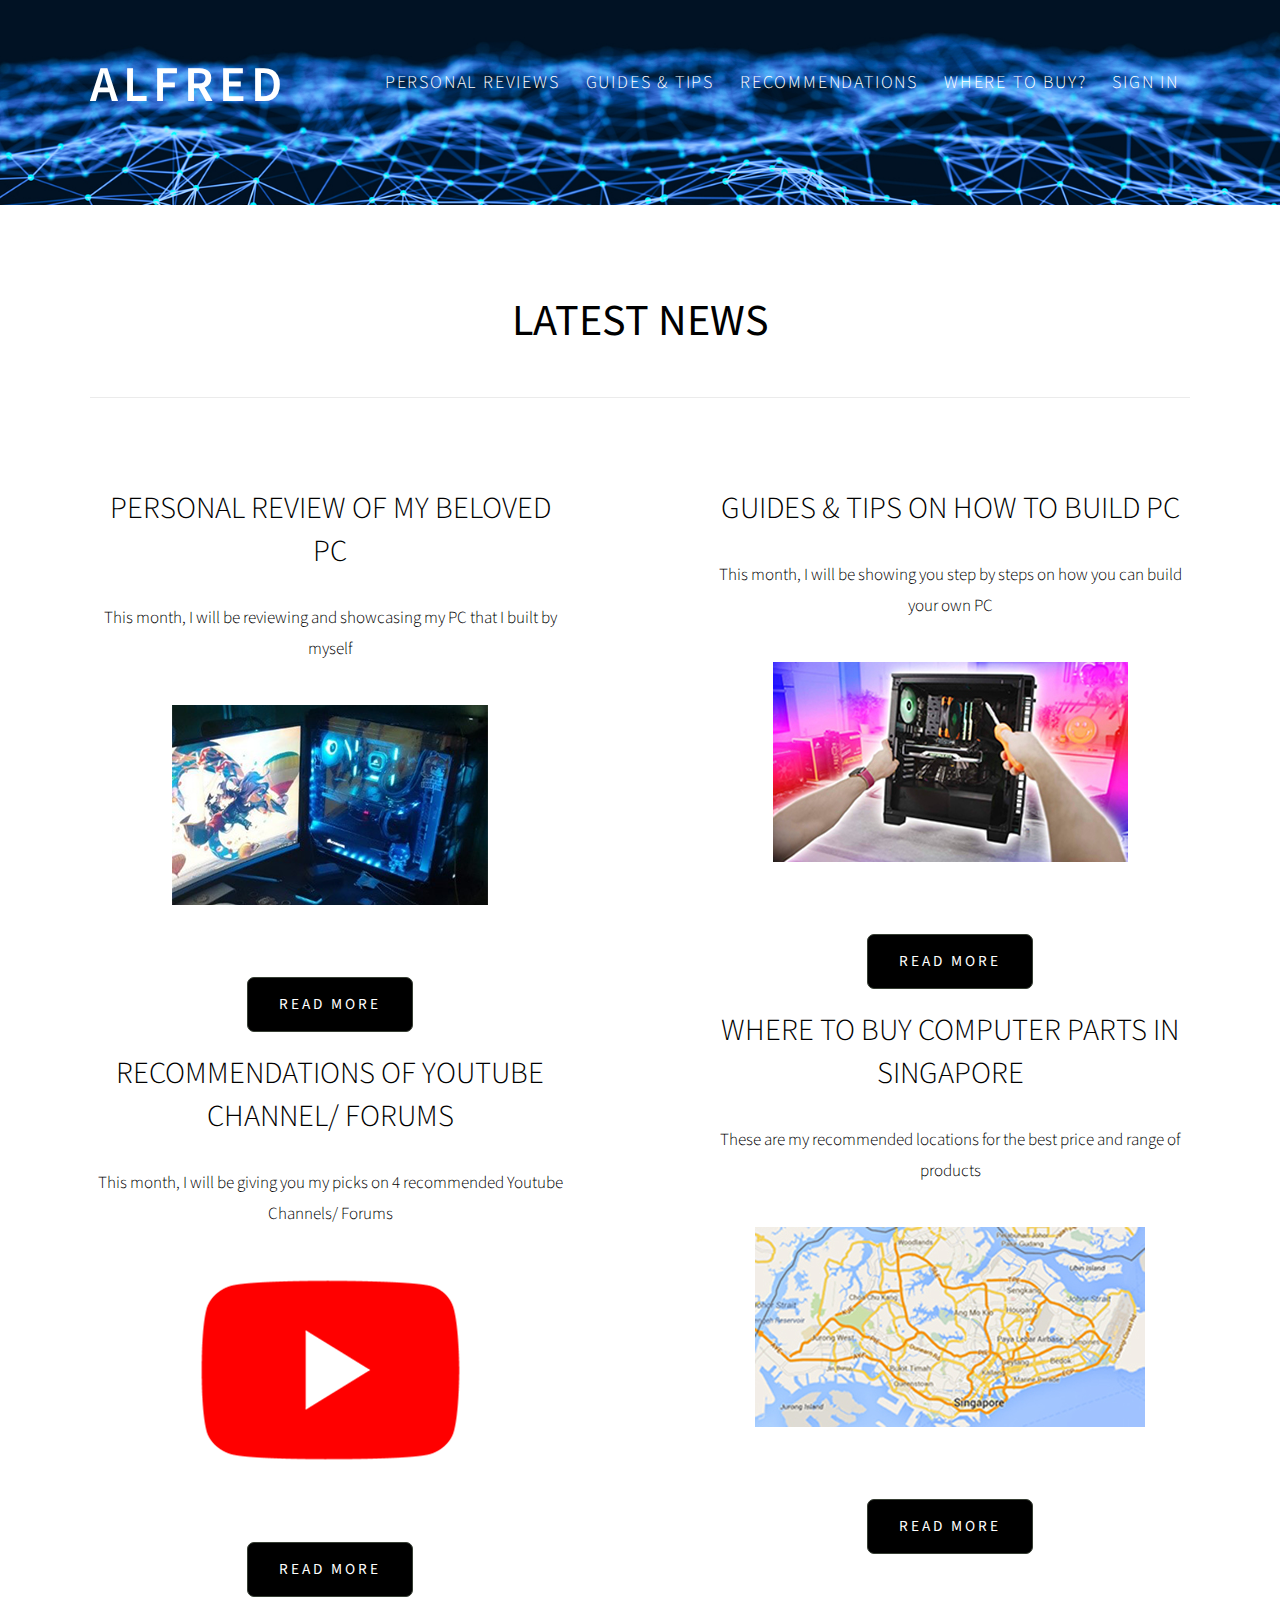
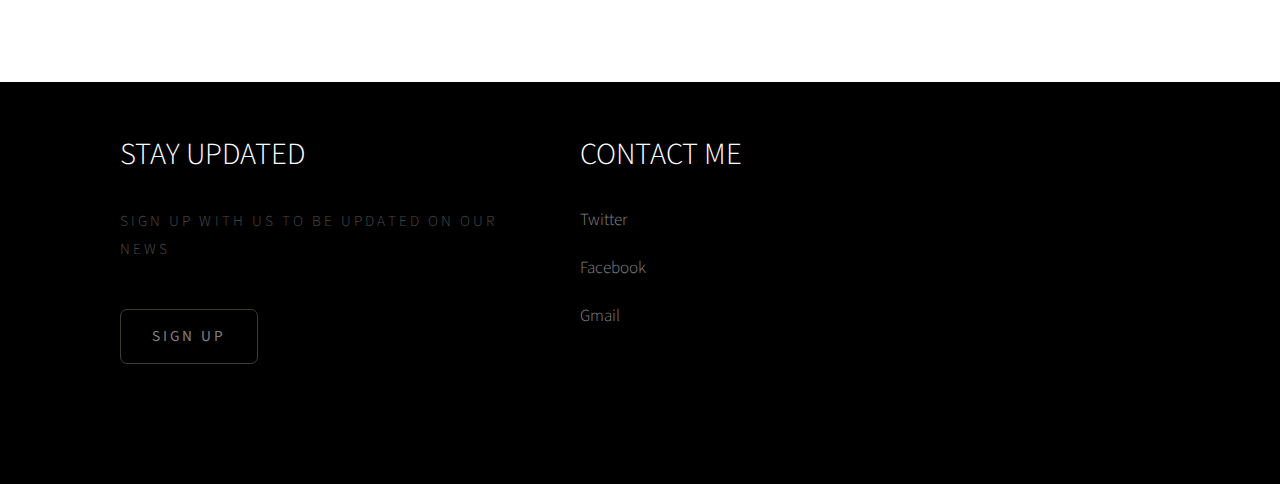
<file: index.html>
<!DOCTYPE html PUBLIC "-//W3C//DTD XHTML 1.0 Strict//EN" "http://www.w3.org/TR/xhtml1/DTD/xhtml1-strict.dtd">
<html xmlns="http://www.w3.org/1999/xhtml">

<head>
	<meta http-equiv="Content-Type" content="text/html; charset=utf-8" />
	<title>Index</title>
	<meta name="description" content="Main Page">
	<meta name="author" content="Pham Anh Bao Duy">
	<meta name="keywords" content="PC, computer, parts, build, built, guides, tips" />
	<meta name="description" content="This is a Website about Computer parts and how to build PC" />
	<link href="http://fonts.googleapis.com/css?family=Source+Sans+Pro:200,300,400,600,700,900" rel="stylesheet" />
	<link href="css/default.css" rel="stylesheet" type="text/css" media="all" />
	<link href="css/fonts.css" rel="stylesheet" type="text/css" media="all" />
</head>

<body>
	<!-- Header -->
	<div id="header-wrapper">
		<div id="header" class="container">
			<div id="logo">
				<h1><a href="index.html">ALFRED</a></h1>
			</div>
			<!-- Navigation menu -->
			<!-- Referenced and adapted from OnlineTutorials youtube for responsive navigation menu-->
			<nav>
				<label for="toggle">&#9776;</label>
				<input type="checkbox" id="toggle" />
				<div id="menu">
					<ul>
						<li><a href="personalreview.html" accesskey="1">Personal Reviews</a></li>
						<li><a href="guides.html" accesskey="2">Guides & Tips</a></li>
						<li><a href="recommendation.html" accesskey="3">Recommendations</a></li>
						<li><a href="where.html" accesskey="4">Where to buy?</a></li>
						<li><a href="login.html" accesskey="5">Sign in</a></li>
					</ul>
				</div>
			</nav>
		</div>
	</div>
	<!-- Body -->
	<div id="page-wrapper">
		<div id="featured" class="container">
			<div class="title">
				<h2><b>Latest News</b></h2>
			</div>
			<!-- Display cards -->
			<div class="tbox1">
				<div class="padding-bottom">
					<h2>Personal Review of My Beloved PC</h2>
					<p>This month, I will be reviewing and showcasing my PC that I built by myself</p><br>
					<img src="images/img01.png" alt="" /><br>
					<a href="personalreview.html" class="button">Read more</a>
				</div>
				<div>
					<h2>Recommendations of Youtube Channel/ Forums</h2>
					<p>This month, I will be giving you my picks on 4 recommended Youtube Channels/ Forums</p><br>
					<img src="images/img02.png" alt="" /><br>
					<a href="recommendation.html" class="button">Read more</a>
				</div>
			</div>
			<div class="tbox2">
				<div class="padding-bottom">
					<h2>Guides & Tips on How to build PC</h2>
					<p>This month, I will be showing you step by steps on how you can build your own PC</p><br>
					<img src="images/img03.jpg" alt="" /><br>
					<a href="guides.html" class="button">Read more</a>
				</div>
				<div>
					<h2>Where to buy Computer Parts in Singapore</h2>
					<p>These are my recommended locations for the best price and range of products</p><br>
					<img src="images/img04.jpg" alt="" /><br>
					<a href="where.html" class="button">Read more</a>
				</div>
			</div>
		</div>
	</div>
</body>
<!-- Footer -->
<div class='footer'>
	<div class="boxA">
		<h3>Stay updated</h3>
		<p>Sign up with us to be updated on our news</p>
		<a href="login.html" class='button'>Sign up</a>
	</div>
	<div class='boxC'>
		<h3>Contact Me</h3>
		<ul>
			<li><a href="https://twitter.com/">Twitter</a></li><br>
			<li><a href="https://www.facebook.com/">Facebook</a></li><br>
			<li><a href="mailto: so4.lop7@gmail.com">Gmail</a></li><br>
		</ul>
	</div>
</div>

</html>
</file>
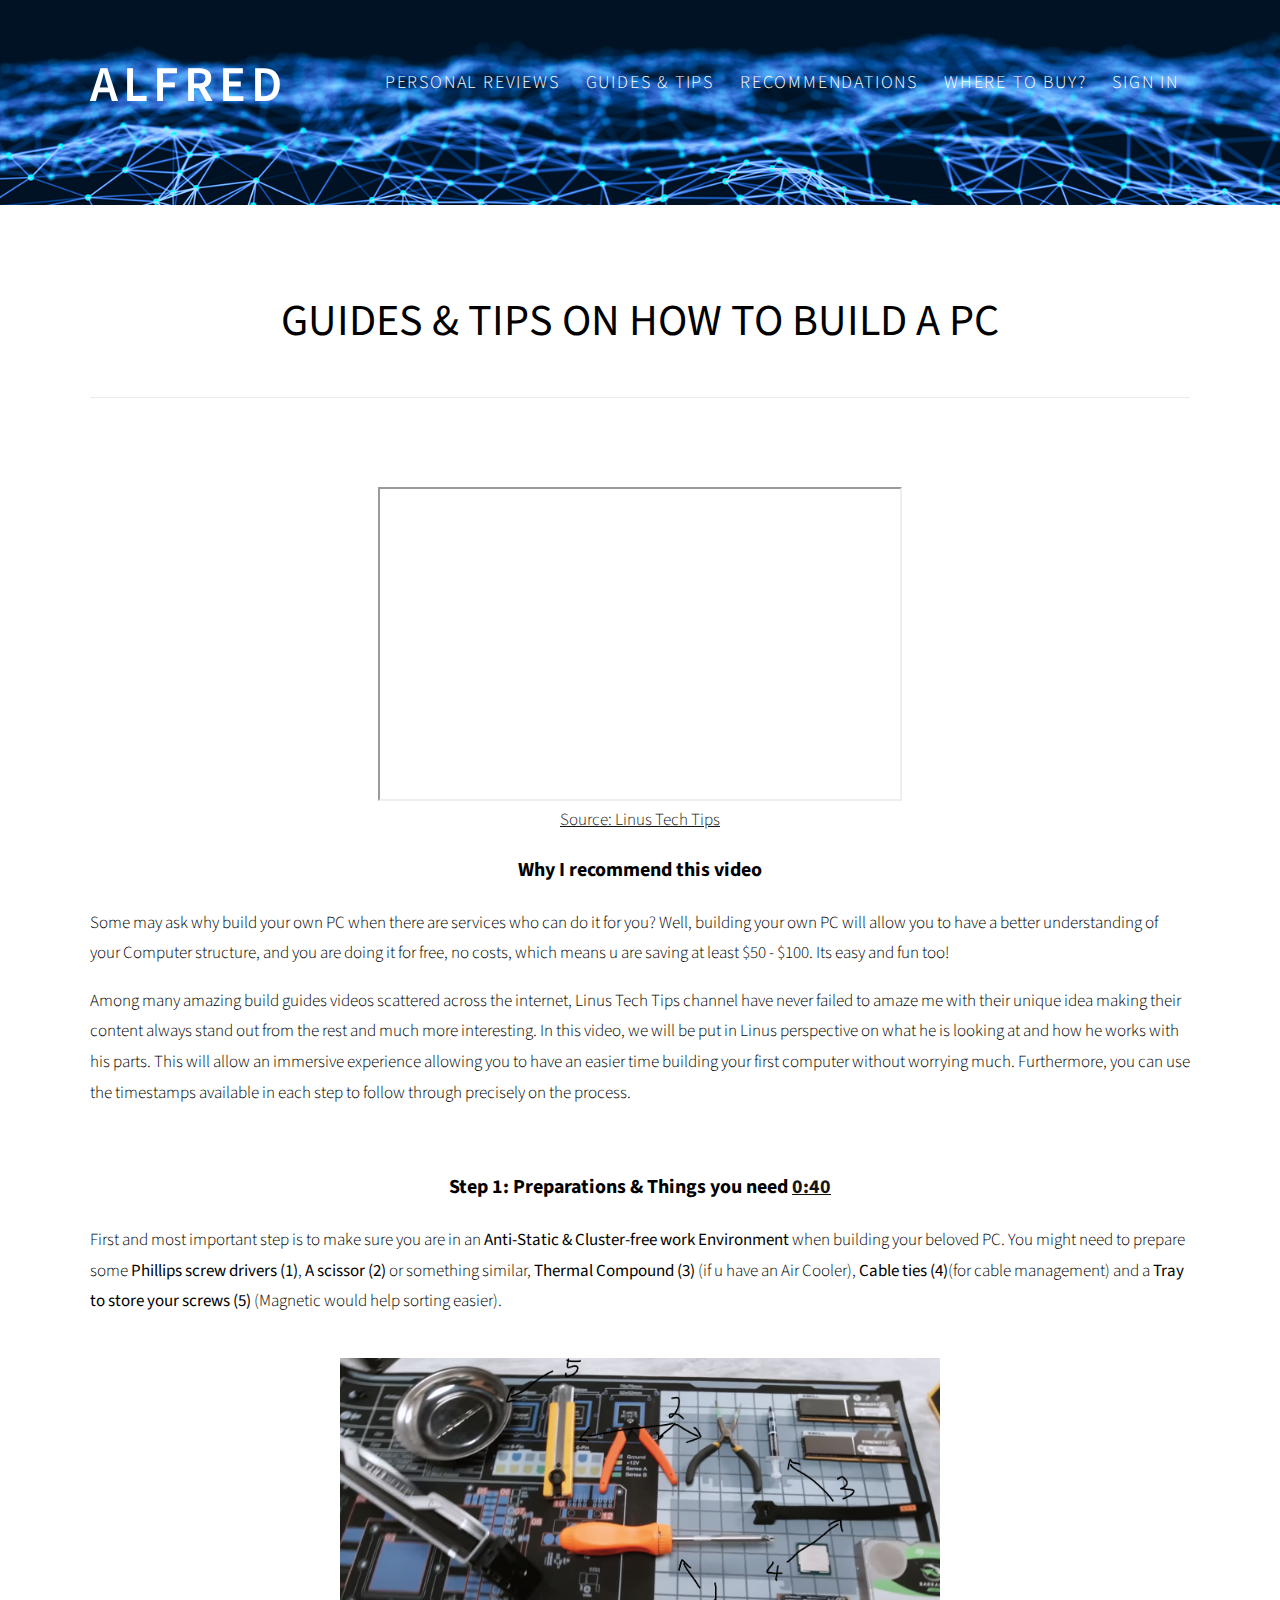
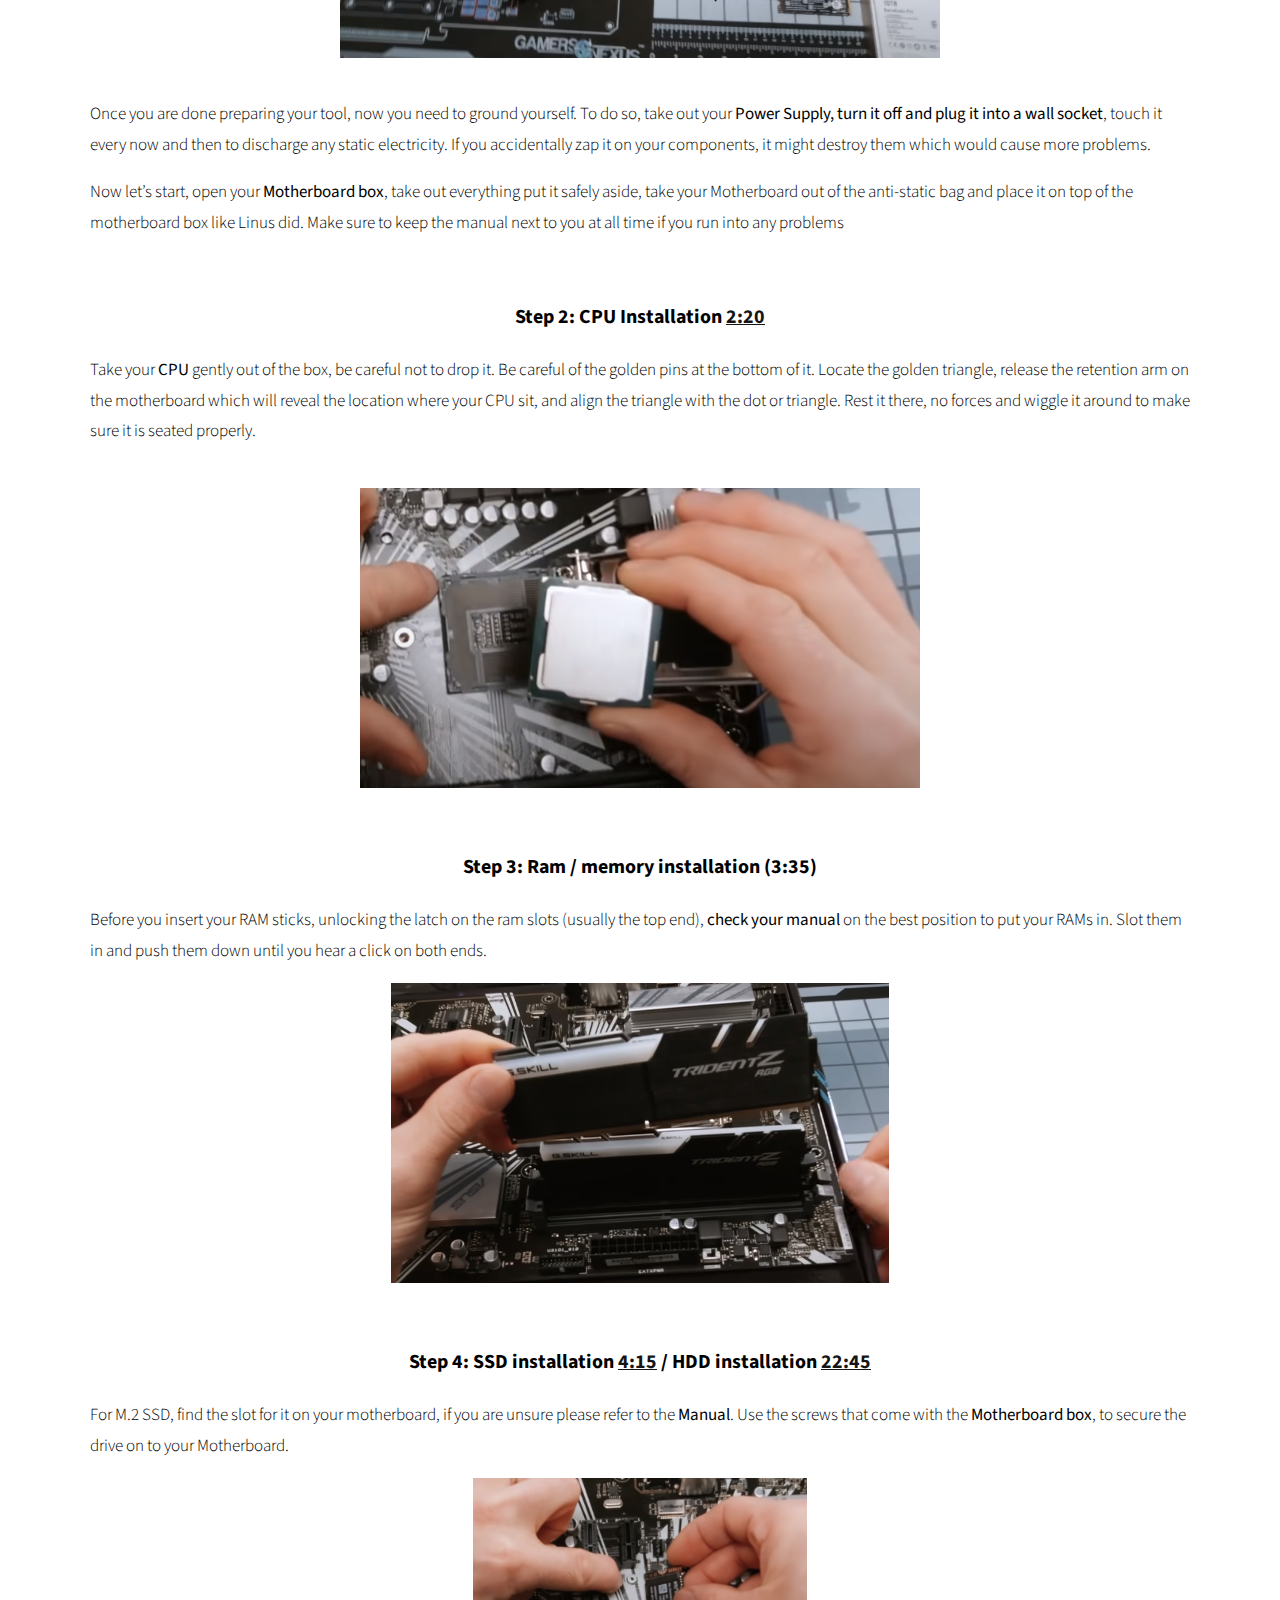
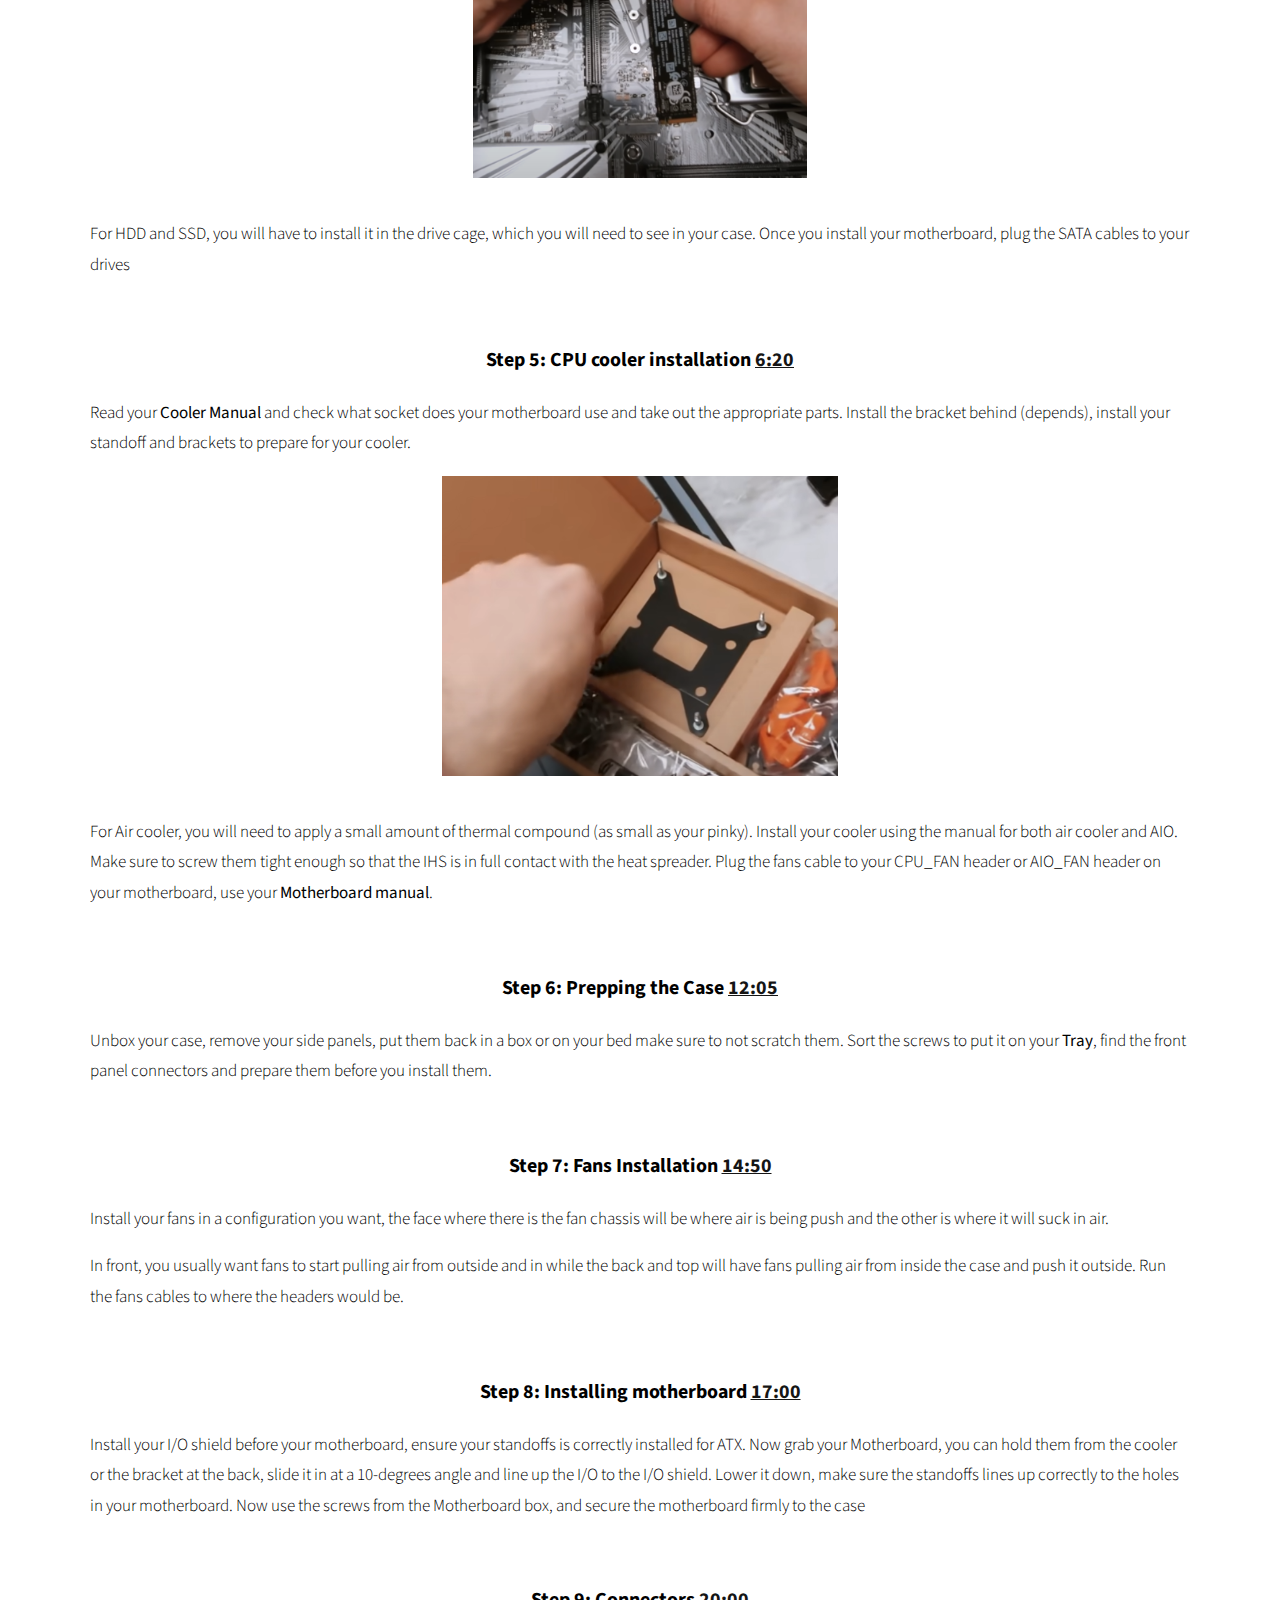
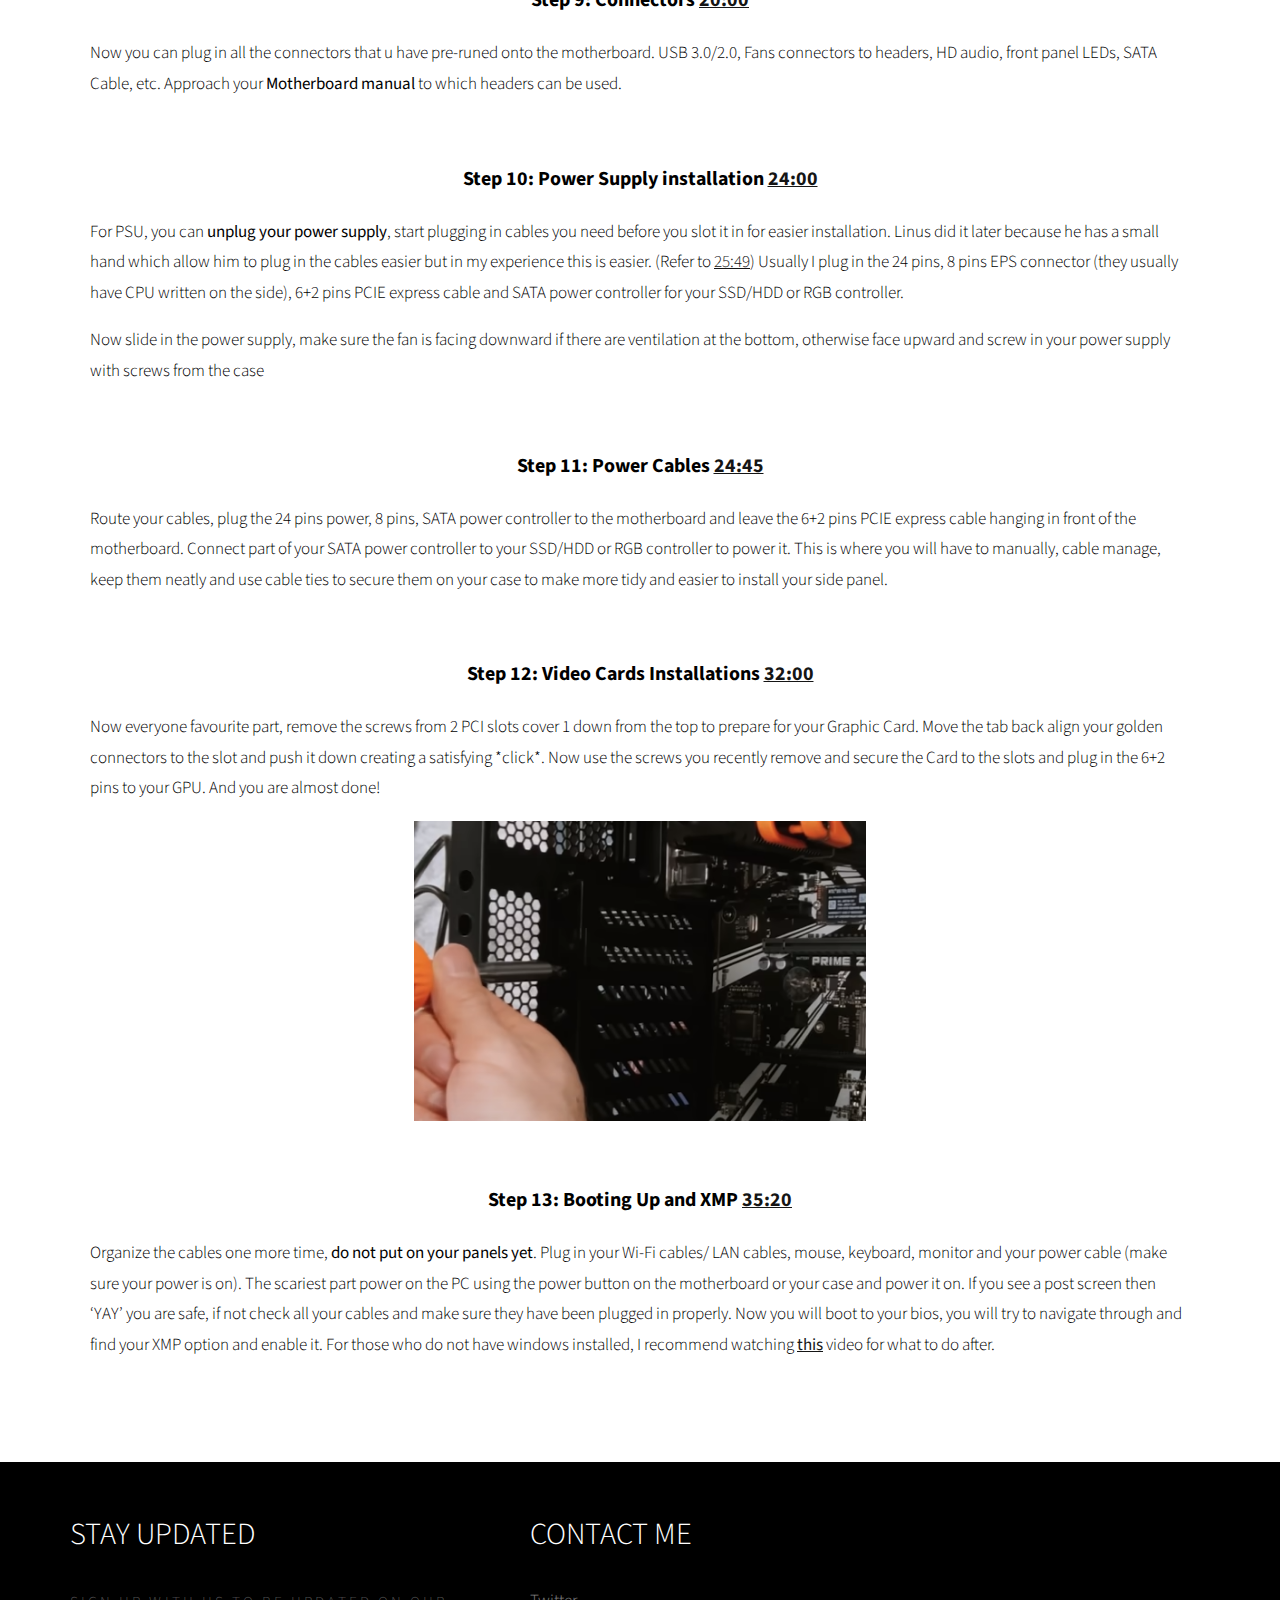
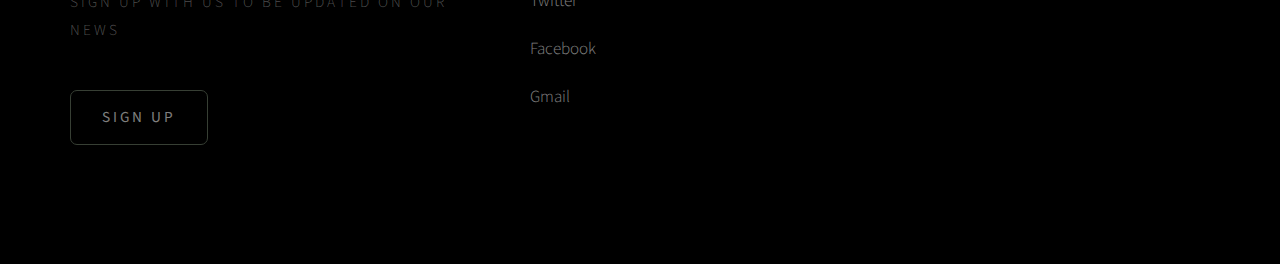
<file: guides.html>
<!DOCTYPE html PUBLIC "-//W3C//DTD XHTML 1.0 Strict//EN" "http://www.w3.org/TR/xhtml1/DTD/xhtml1-strict.dtd">
<html xmlns="http://www.w3.org/1999/xhtml">

<head>
	<meta http-equiv="Content-Type" content="text/html; charset=utf-8" />
	<title>Gaming</title>
	<meta name="description" content="Main Page">
	<meta name="author" content="Pham Anh Bao Duy">
	<meta name="keywords" content="PC, computer, parts, build, built, guides, tips" />
	<meta name="description" content="This is a Website about Computer parts and how to build PC" />
	<link href="http://fonts.googleapis.com/css?family=Source+Sans+Pro:200,300,400,600,700,900" rel="stylesheet" />
	<link href="css/secondary.css" rel="stylesheet" type="text/css" media="all" />
	<link href="css/fonts.css" rel="stylesheet" type="text/css" media="all" />
</head>

<body>
	<!-- Header -->
	<div id="header-wrapper">
		<div id="header" class="container">
			<div id="logo">
				<h1><a href="index.html">ALFRED</a></h1>
			</div>
			<!-- Navigation menu -->
			<!-- Referenced and adapted from OnlineTutorials youtube for responsive navigation menu-->
			<nav>
				<label for="toggle">&#9776;</label>
				<input type="checkbox" id="toggle" />
				<div id="menu">
					<ul>
						<li><a href="personalreview.html" accesskey="1">Personal Reviews</a></li>
						<li><a href="guides.html" accesskey="2">Guides & Tips</a></li>
						<li><a href="recommendation.html" accesskey="3">Recommendations</a></li>
						<li><a href="where.html" accesskey="4">Where to buy?</a></li>
						<li><a href="login.html" accesskey="5">Sign In</a></li>
					</ul>
				</div>
			</nav>
		</div>
	</div>
	<div>
		<!-- Body -->
		<div id="page-wrapper">
			<div id="featured" class="container">
				<div class="title">
					<h2><b>Guides & Tips on How to Build a PC</b></h2>
				</div>
				<!-- Embeded Video from Linus Tech Tips for user to watch directly -->
				<iframe width="520" height="310" src="https://www.youtube.com/embed/v7MYOpFONCU">
				</iframe><br>
				<a href="https://www.youtube.com/channel/UCXuqSBlHAE6Xw-yeJA0Tunw">
					Source: Linus Tech Tips</a>

				<br>
				<br>
				<h3>Why I recommend this video</h3>
				<br>

				<p> Some may ask why build your own PC when there are services who can do it for you? Well, building
					your own PC will allow you to have a better understanding of your Computer structure,
					and you are doing it for free, no costs, which means u are saving at least $50 - $100. Its easy and
					fun too!
				</p>
				<p>
					Among many amazing build guides videos scattered across the internet, Linus Tech Tips channel have
					never failed to amaze me with their unique idea making their content always stand out
					from the rest and much more interesting. In this video, we will be put in Linus perspective on what
					he is looking at and how he works with his parts. This will allow an immersive experience
					allowing you to have an easier time building your first computer without worrying much. Furthermore,
					you can use the timestamps available in each step to follow through precisely on the process.
				</p>

				<br>
				<br>
				<h3>Step 1: Preparations & Things you need <a href="https://youtu.be/v7MYOpFONCU?t=40">0:40</a></h3>
				<br>

				<p>
					First and most important step is to make sure you are in an <b>Anti-Static & Cluster-free work
						Environment</b> when building your beloved PC. You might need to prepare some <b>Phillips screw
						drivers (1)</b>,
					<b>A scissor (2)</b> or something similar, <b>Thermal Compound (3)</b> (if u have an Air Cooler),
					<b>Cable ties (4)</b>(for cable management) and a <b>Tray to store your screws (5)</b> (Magnetic
					would help sorting easier).
				</p>
				<br>
				<img src="images/g/1.png" width="600" height="300">
				<p>
					Once you are done preparing your tool, now you need to ground yourself. To do so, take out your
					<b>Power Supply, turn it off and plug it into a wall socket</b>, touch it every now and then to
					discharge
					any static electricity. If you accidentally zap it on your components, it might destroy them which
					would cause more problems.
				</p>
				<p>
					Now let’s start, open your <b>Motherboard box</b>, take out everything put it safely aside, take
					your Motherboard out of the anti-static bag and place it on top of the motherboard box like Linus
					did.
					Make sure to keep the manual next to you at all time if you run into any problems
				</p>

				<br>
				<br>
				<h3>Step 2: CPU Installation <a href="https://youtu.be/v7MYOpFONCU?t=140">2:20</a></h3>
				<br>

				<p>
					Take your <b>CPU</b> gently out of the box, be careful not to drop it. Be careful of the golden pins
					at the bottom of it. Locate the golden triangle, release the retention arm on the motherboard which
					will reveal
					the location where your CPU sit, and align the triangle with the dot or triangle. Rest it there, no
					forces and wiggle it around to make sure it is seated properly.
				</p>
				<br>
				<img src="images/g/2.png" height="300">

				<br>
				<br>
				<h3>Step 3: Ram / memory installation (3:35)</h3>
				<br>

				<p>
					Before you insert your RAM sticks, unlocking the latch on the ram slots (usually the top end),
					<b>check your manual</b> on the best position to put your RAMs in. Slot them in and push them down
					until you hear a click
					on both ends.
				</p>

				<img src="images/g/3.png" height="300">

				<br>
				<br>
				<h3>Step 4: SSD installation <a href="https://youtu.be/v7MYOpFONCU?t=254">4:15</a> / HDD installation <a
						href="https://youtu.be/v7MYOpFONCU?t=1365">22:45</a></h3>
				<br>

				<p>
					For M.2 SSD, find the slot for it on your motherboard, if you are unsure please refer to the
					<b>Manual</b>. Use the screws that come with the <b>Motherboard box</b>, to secure the drive on to
					your Motherboard.
				</p>
				<img src="images/g/4.png" height="300">
				<p>
					For HDD and SSD, you will have to install it in the drive cage, which you will need to see in your
					case. Once you install your motherboard, plug the SATA cables to your drives
				</p>

				<br>
				<br>
				<h3>Step 5: CPU cooler installation <a href="https://youtu.be/v7MYOpFONCU?t=380">6:20</a></h3>
				<br>

				<p>
					Read your <b>Cooler Manual</b> and check what socket does your motherboard use and take out the
					appropriate parts. Install the bracket behind (depends), install your standoff and brackets to
					prepare for your cooler.
				</p>
				<img src="images/g/5.png" height="300">
				<p>
					For Air cooler, you will need to apply a small amount of thermal compound (as small as your pinky).
					Install your cooler using the manual for both air cooler and AIO. Make sure to screw them tight
					enough so
					that the IHS is in full contact with the heat spreader. Plug the fans cable to your CPU_FAN header
					or AIO_FAN header on your motherboard, use your <b>Motherboard manual</b>.
				</p>

				<br>
				<br>
				<h3>Step 6: Prepping the Case <a href="https://youtu.be/v7MYOpFONCU?t=725">12:05</a></h3>
				<br>

				<p>
					Unbox your case, remove your side panels, put them back in a box or on your bed make sure to not
					scratch them. Sort the screws to put it on your <b>Tray</b>, find the front panel connectors and
					prepare them before you
					install them.
				</p>

				<br>
				<br>
				<h3>Step 7: Fans Installation <a href="https://youtu.be/v7MYOpFONCU?t=890">14:50</a></h3>
				<br>

				<p>
					Install your fans in a configuration you want, the face where there is the fan chassis will be where
					air is being push and the other is where it will suck in air.
				</p>
				<p>
					In front, you usually want fans to start pulling air from outside and in while the back and top will
					have fans pulling air from inside the case and push it outside. Run the fans cables to where the
					headers
					would be.
				</p>

				<br>
				<br>
				<h3>Step 8: Installing motherboard <a href="https://youtu.be/v7MYOpFONCU?t=1020">17:00</a></h3>
				<br>

				<p>
					Install your I/O shield before your motherboard, ensure your standoffs is correctly installed for
					ATX. Now grab your Motherboard, you can hold them from the cooler or the bracket at the back, slide
					it in at
					a 10-degrees angle and line up the I/O to the I/O shield. Lower it down, make sure the standoffs
					lines up correctly to the holes in your motherboard. Now use the screws from the Motherboard box,
					and secure the
					motherboard firmly to the case
				</p>

				<br>
				<br>
				<h3>Step 9: Connectors <a href="https://youtu.be/v7MYOpFONCU?t=1200">20:00</a></h3>
				<br>

				<p>
					Now you can plug in all the connectors that u have pre-runed onto the motherboard. USB 3.0/2.0, Fans
					connectors to headers, HD audio, front panel LEDs, SATA Cable, etc. Approach your <b>Motherboard
						manual</b> to which headers can be used.
				</p>

				<br>
				<br>
				<h3>Step 10: Power Supply installation <a href="https://youtu.be/v7MYOpFONCU?t=1440">24:00</a></h3>
				<br>

				<p>
					For PSU, you can <b>unplug your power supply</b>, start plugging in cables you need before you slot
					it in for easier installation. Linus did it later because he has a small hand which allow him to
					plug in the cables
					easier but in my experience this is easier. (Refer to <a
						href="https://youtu.be/v7MYOpFONCU?t=1549">25:49</a>) Usually I plug in the 24 pins, 8 pins EPS
					connector (they usually have CPU written on the side), 6+2 pins PCIE express cable and SATA power
					controller
					for your SSD/HDD or RGB controller.
				</p>
				<p>
					Now slide in the power supply, make sure the fan is facing downward if there are ventilation at the
					bottom, otherwise face upward and screw in your power supply with screws from the case
				</p>

				<br>
				<br>
				<h3>Step 11: Power Cables <a href="https://youtu.be/v7MYOpFONCU?t=1485">24:45</a></h3>
				<br>

				<p>
					Route your cables, plug the 24 pins power, 8 pins, SATA power controller to the motherboard and
					leave the 6+2 pins PCIE express cable hanging in front of the motherboard. Connect part of your SATA
					power controller
					to your SSD/HDD or RGB controller to power it. This is where you will have to manually, cable
					manage, keep them neatly and use cable ties to secure them on your case to make more tidy and easier
					to install your
					side panel.
				</p>

				<br>
				<br>
				<h3>Step 12: Video Cards Installations <a href="https://youtu.be/v7MYOpFONCU?t=1920">32:00</a></h3>
				<br>

				<p>
					Now everyone favourite part, remove the screws from 2 PCI slots cover 1 down from the top to prepare
					for your Graphic Card. Move the tab back align your golden connectors to the slot and push it down
					creating a
					satisfying *click*. Now use the screws you recently remove and secure the Card to the slots and plug
					in the 6+2 pins to your GPU. And you are almost done!
				</p>
				<img src="images/g/6.png" height="300">

				<br>
				<br>
				<h3>Step 13: Booting Up and XMP <a href="https://youtu.be/v7MYOpFONCU?t=2120">35:20</a></h3>
				<br>

				<p>
					Organize the cables one more time, <b>do not put on your panels yet</b>. Plug in your Wi-Fi cables/
					LAN cables, mouse, keyboard, monitor and your power cable (make sure your power is on). The scariest
					part power on the
					PC using the power button on the motherboard or your case and power it on. If you see a post screen
					then ‘YAY’ you are safe, if not check all your cables and make sure they have been plugged in
					properly. Now you
					will boot to your bios, you will try to navigate through and find your XMP option and enable it. For
					those who do not have windows installed, I recommend watching <b><a
							href="https://www.youtube.com/watch?v=RYYoCXh2gtw&ab_channel=JayzTwoCents">this</a></b>
					video for what to do after.
				</p>

			</div>
		</div>
	</div>
</body>
<!-- Footer -->
<div class='footer'>
	<div class="boxA">
		<h3>Stay updated</h3>
		<p>Sign up with us to be updated on our news</p>
		<a href="login.html" class='button'>Sign up</a>
	</div>
	<div class='boxC'>
		<h3>Contact Me</h3>
		<ul>
			<li><a href="https://twitter.com/">Twitter</a></li><br>
			<li><a href="https://www.facebook.com/">Facebook</a></li><br>
			<li><a href="mailto: so4.lop7@gmail.com">Gmail</a></li><br>
		</ul>
	</div>
</div>

</html>
</file>
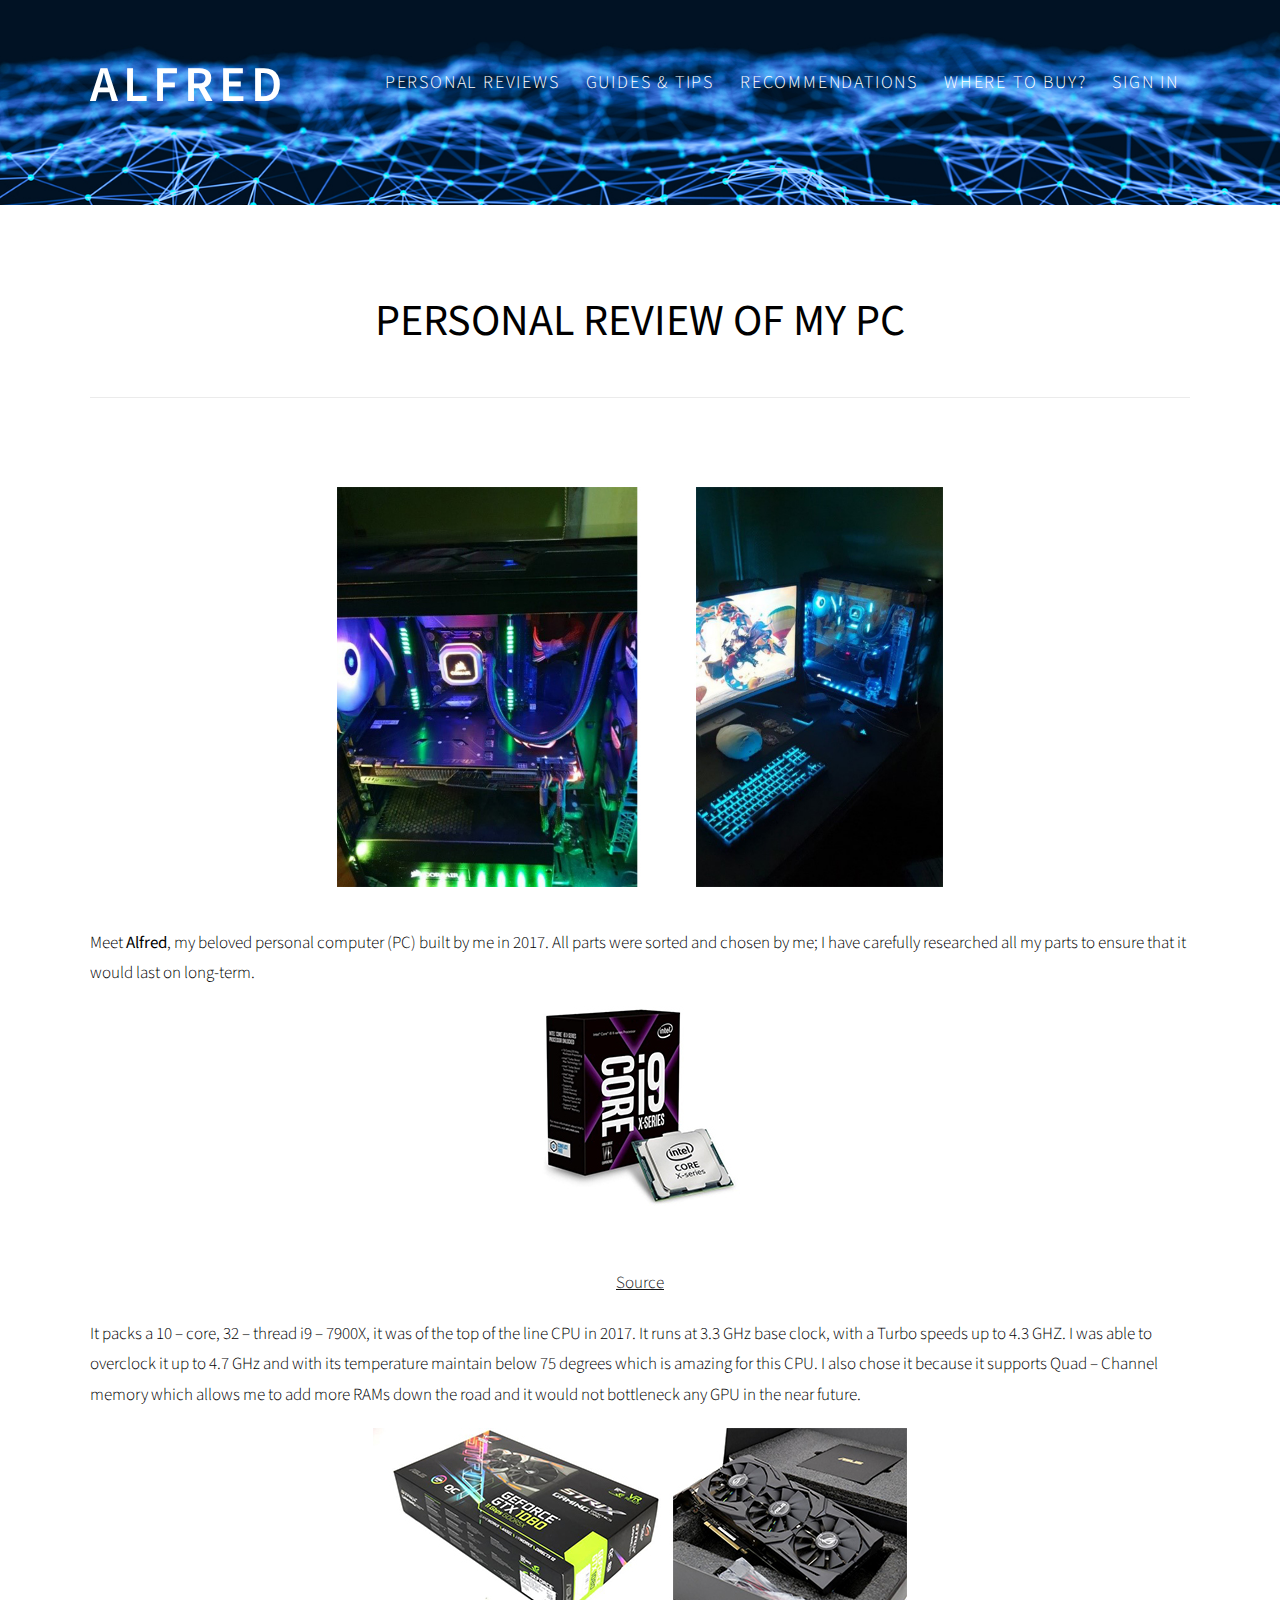
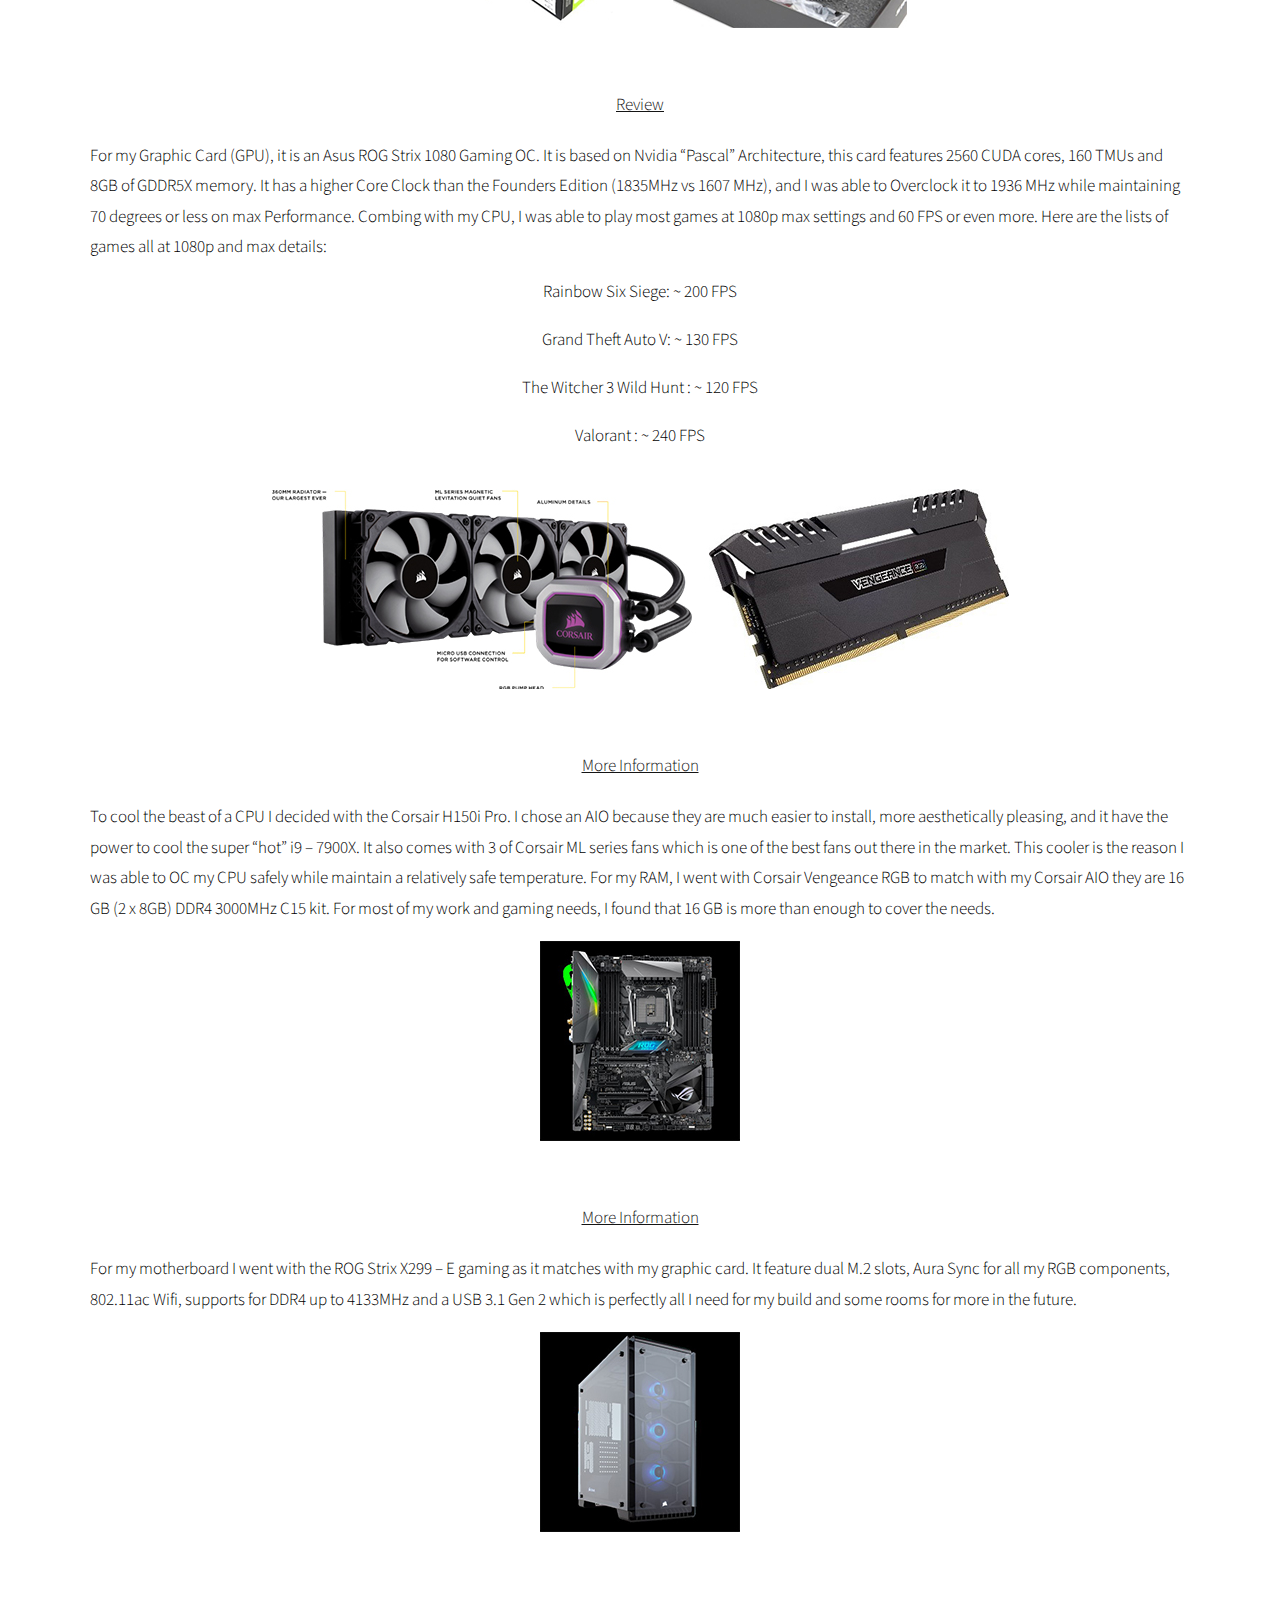
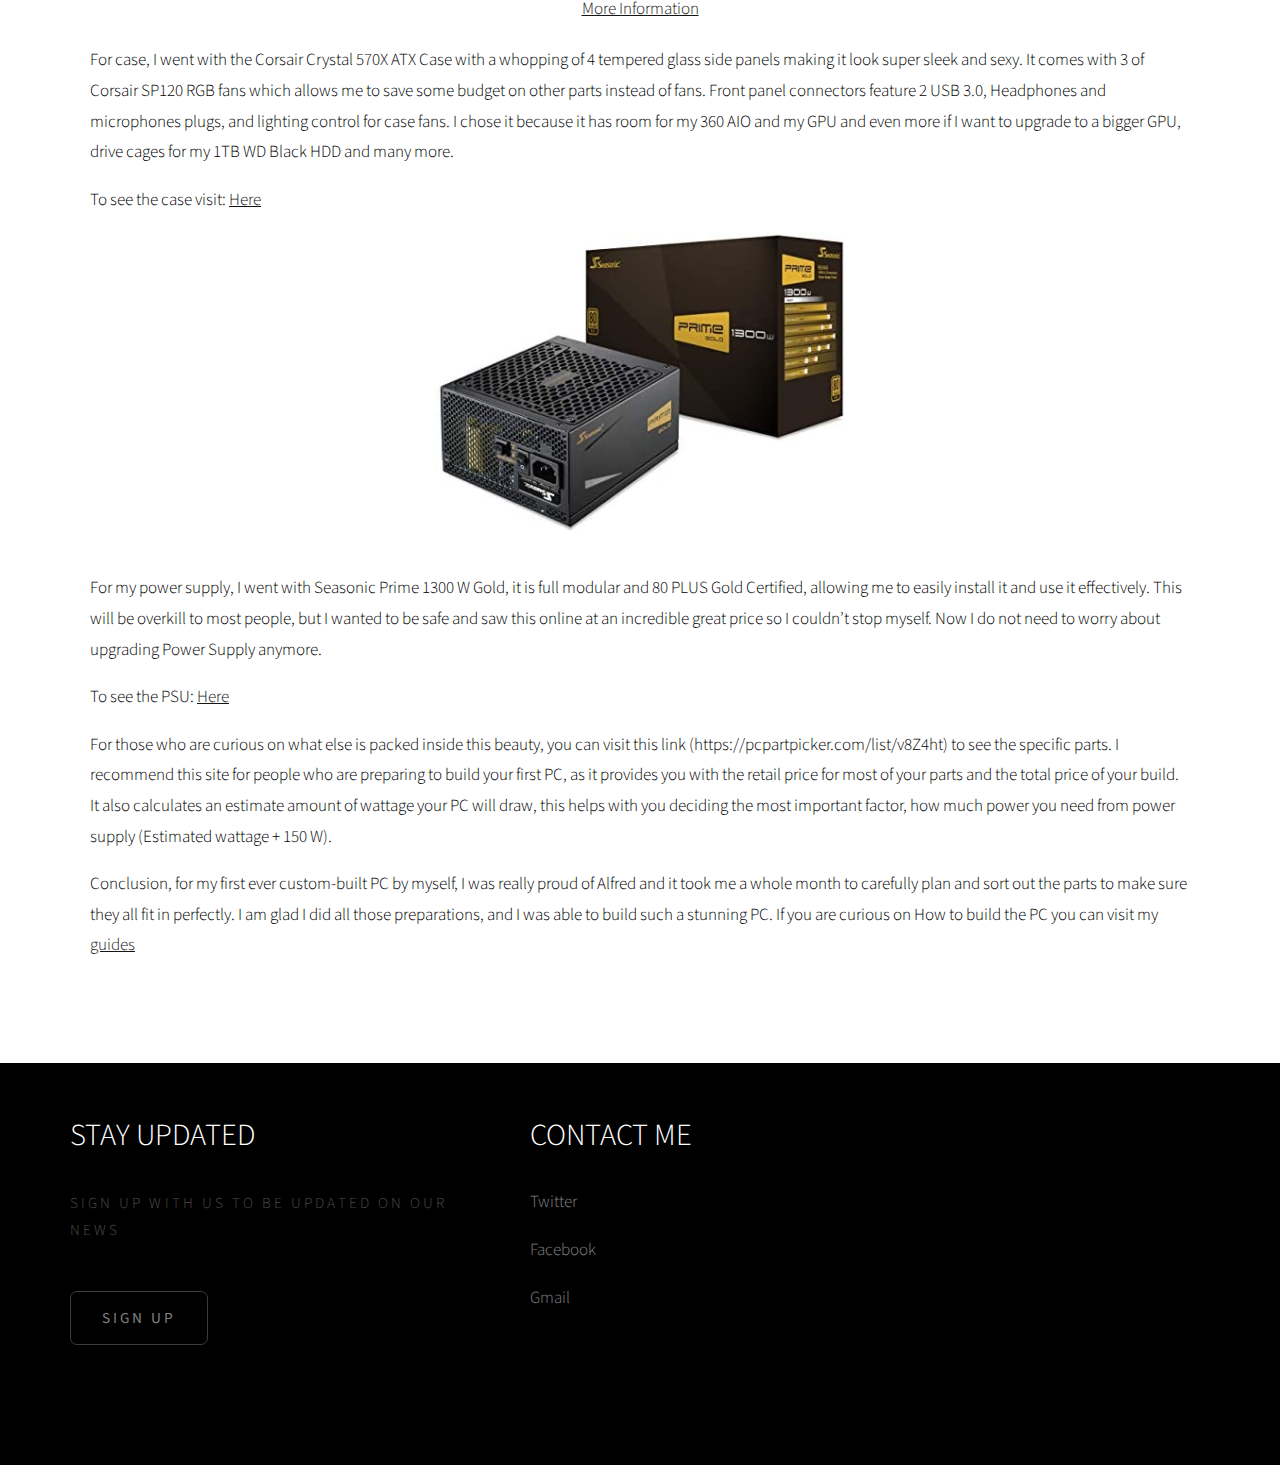
<file: personalreview.html>
<!DOCTYPE html PUBLIC "-//W3C//DTD XHTML 1.0 Strict//EN" "http://www.w3.org/TR/xhtml1/DTD/xhtml1-strict.dtd">
<html xmlns="http://www.w3.org/1999/xhtml">

<head>
	<meta http-equiv="Content-Type" content="text/html; charset=utf-8" />
	<title>Gaming</title>
	<meta name="description" content="Main Page">
	<meta name="author" content="Pham Anh Bao Duy">
	<meta name="keywords" content="PC, computer, parts, build, built, guides, tips" />
	<meta name="description" content="This is a Website about Computer parts and how to build PC" />
	<link href="http://fonts.googleapis.com/css?family=Source+Sans+Pro:200,300,400,600,700,900" rel="stylesheet" />
	<link href="css/secondary.css" rel="stylesheet" type="text/css" media="all" />
	<link href="css/fonts.css" rel="stylesheet" type="text/css" media="all" />
</head>

<body>
	<!-- Header -->
	<div id="header-wrapper">
		<div id="header" class="container">
			<div id="logo">
				<h1><a href="index.html">ALFRED</a></h1>
			</div>
			<!-- Navigation menu -->
			<!-- Referenced and adapted from OnlineTutorials youtube for responsive navigation menu-->
			<nav>
				<label for="toggle">&#9776;</label>
				<input type="checkbox" id="toggle" />
				<div id="menu">
					<ul>
						<li><a href="personalreview.html" accesskey="1">Personal Reviews</a></li>
						<li><a href="guides.html" accesskey="2">Guides & Tips</a></li>
						<li><a href="recommendation.html" accesskey="3">Recommendations</a></li>
						<li><a href="where.html" accesskey="4">Where to buy?</a></li>
						<li><a href="login.html" accesskey="5">Sign in</a></li>
					</ul>
				</div>
			</nav>
		</div>
	</div>
	<div>
		<!-- Body -->
		<div id="page-wrapper">
			<div id="featured" class="container">
				<div class="title">
					<h2><b>Personal Review of my PC</b></h2>
				</div>
				<img src="images/pr/1.jpg" height="400">
				<p>
					Meet <b>Alfred</b>, my beloved personal computer (PC) built by me in 2017. All parts were sorted and
					chosen by me;
					I have carefully researched all my parts to ensure that it would last on long-term.
				</p>
				<img src="images/pr/2.jpg">
				<a
					href="https://www.eromman.com/ipohonline-intel-core-i9-7900x-lga-2066-10-core-desktop-processor-eromman-marketplace-en">

					<br>
					<br>
					Source</a>
				<br>
				<br>

				<p>
					It packs a 10 – core, 32 – thread i9 – 7900X, it was of the top of the line CPU in 2017. It runs at
					3.3 GHz base clock, with a Turbo speeds up to 4.3 GHZ.
					I was able to overclock it up to 4.7 GHz and with its temperature maintain below 75 degrees which is
					amazing for this CPU.
					I also chose it because it supports Quad – Channel memory which allows me to add more RAMs down the
					road and it would not bottleneck any GPU in the near future.
				</p>

				<img src="images/pr/3.jpg">
				<a href="https://www.guru3d.com/articles-pages/asus-geforce-gtx-1080-strix-oc-11-gbps-review,2.html">
					<br>
					<br>
					Review</a>
				<br>
				<br>

				<p>
					For my Graphic Card (GPU), it is an Asus ROG Strix 1080 Gaming OC. It is based on Nvidia “Pascal”
					Architecture, this card features 2560 CUDA cores, 160 TMUs and 8GB of GDDR5X memory.
					It has a higher Core Clock than the Founders Edition (1835MHz vs 1607 MHz), and I was able to
					Overclock it to 1936 MHz while maintaining 70 degrees or less on max Performance.
					Combing with my CPU, I was able to play most games at 1080p max settings and 60 FPS or even more.
					Here are the lists of games all at 1080p and max details:
				</p>
				<ol>
					<li>Rainbow Six Siege: ~ 200 FPS </li><br>
					<li>Grand Theft Auto V: ~ 130 FPS </li><br>
					<li>The Witcher 3 Wild Hunt : ~ 120 FPS </li><br>
					<li>Valorant : ~ 240 FPS </li><br>
				</ol>

				<img src="images/pr/4.jpg">
				<a href="https://www.corsair.com/us/en/">
					<br>
					<br>
					More Information</a>
				<br>
				<br>

				<p>
					To cool the beast of a CPU I decided with the Corsair H150i Pro. I chose an AIO because they are
					much easier to install, more aesthetically pleasing, and it have the power to cool the super “hot”
					i9 – 7900X. It also comes with 3 of Corsair ML series fans which is one of the best fans out there
					in the market.
					This cooler is the reason I was able to OC my CPU safely while maintain a relatively safe
					temperature.
					For my RAM, I went with Corsair Vengeance RGB to match with my Corsair AIO they are 16 GB (2 x 8GB)
					DDR4 3000MHz C15 kit. For most of my work and gaming needs, I found that 16 GB is more than enough
					to cover the needs.
				</p>

				<img src="images/pr/5.jpg">
				<a href="https://rog.asus.com/sg/motherboards/rog-strix/rog-strix-x299-e-gaming-model/">
					<br>
					<br>
					More Information</a>
				<br>
				<br>

				<p>
					For my motherboard I went with the ROG Strix X299 – E gaming as it matches with my graphic card. It
					feature dual M.2 slots, Aura Sync for all my RGB components, 802.11ac Wifi, supports for DDR4 up to
					4133MHz and a USB 3.1 Gen 2 which is perfectly all I need for my build and some rooms for more in
					the future.
				</p>
				<img src="images/pr/6.jpg">
				<a href="https://www.corsair.com/us/en/Categories/Products/Cases/570x-rgb-config/p/CC-9011098-WW">

					<br>
					<br>
					More Information</a>
				<br>
				<br>

				<p>For case, I went with the Corsair Crystal 570X ATX Case with a whopping of 4 tempered glass side
					panels making it look super sleek and sexy.
					It comes with 3 of Corsair SP120 RGB fans which allows me to save some budget on other parts instead
					of fans. Front panel connectors feature 2 USB 3.0, Headphones and microphones plugs, and lighting
					control for case fans.
					I chose it because it has room for my 360 AIO and my GPU and even more if I want to upgrade to a
					bigger GPU, drive cages for my 1TB WD Black HDD and many more.
				</p>
				<p>
					To see the case visit: <a
						href="https://www.corsair.com/us/en/Categories/Products/Cases/570x-rgb-config/p/CC-9011098-WW">Here</a>
				</p>
				<img src="images/pr/7.jpg" height="300">

				<p>For my power supply, I went with Seasonic Prime 1300 W Gold, it is full modular and 80 PLUS Gold
					Certified, allowing me to easily install it and use it effectively.
					This will be overkill to most people, but I wanted to be safe and saw this online at an incredible
					great price so I couldn’t stop myself.
					Now I do not need to worry about upgrading Power Supply anymore.</p>
				<p>To see the PSU: <a href="https://seasonic.com/prime-1300-w-gold#gallery">Here</a>
				</p>
				<p>For those who are curious on what else is packed inside this beauty, you can visit this link
					(https://pcpartpicker.com/list/v8Z4ht) to see the specific parts.
					I recommend this site for people who are preparing to build your first PC, as it provides you with
					the retail price for most of your parts and the total price of your build.
					It also calculates an estimate amount of wattage your PC will draw, this helps with you deciding the
					most important factor, how much power you need from power supply (Estimated wattage + 150 W).</p>
				<p>
					Conclusion, for my first ever custom-built PC by myself, I was really proud of Alfred and it took me
					a whole month to carefully plan and sort out the parts to make sure they all fit in perfectly.
					I am glad I did all those preparations, and I was able to build such a stunning PC. If you are
					curious on How to build the PC you can visit my
					<a href="guides.html">guides</a>
				</p>
			</div>
		</div>
</body>
<!-- Footer -->
<div class='footer'>
	<div class="boxA">
		<h3>Stay updated</h3>
		<p>Sign up with us to be updated on our news</p>
		<a href="login.html" class='button'>Sign up</a>
	</div>
	<div class='boxC'>
		<h3>Contact Me</h3>
		<ul>
			<li><a href="https://twitter.com/">Twitter</a></li><br>
			<li><a href="https://www.facebook.com/">Facebook</a></li><br>
			<li><a href="mailto: so4.lop7@gmail.com">Gmail</a></li><br>
		</ul>
	</div>
</div>

</html>
</file>
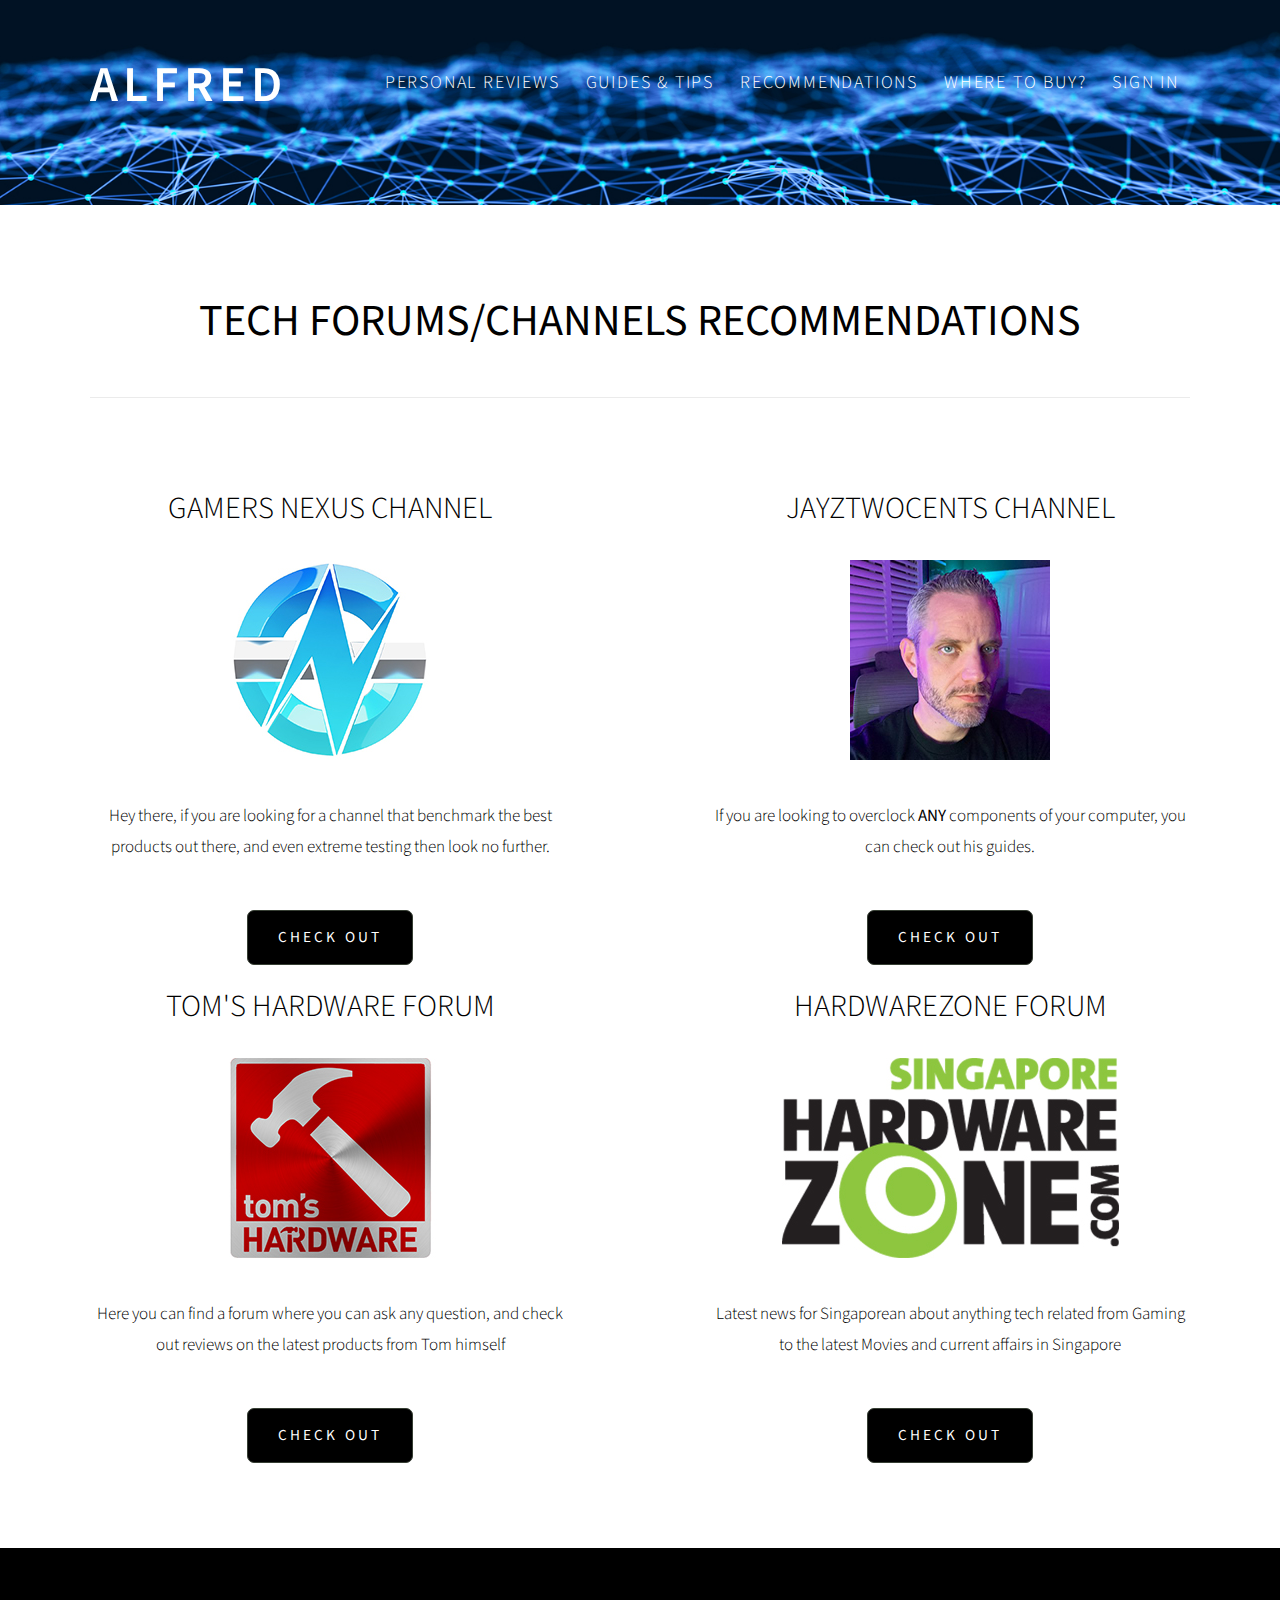
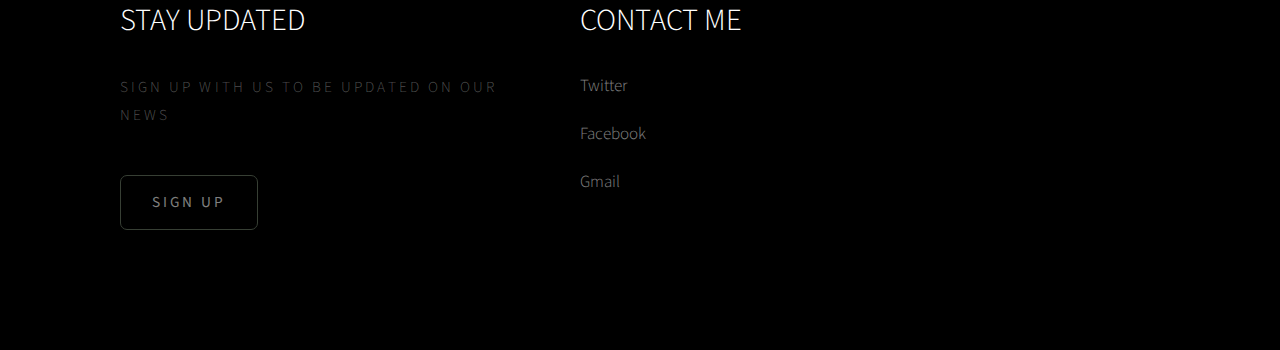
<file: recommendation.html>
<!DOCTYPE html PUBLIC "-//W3C//DTD XHTML 1.0 Strict//EN" "http://www.w3.org/TR/xhtml1/DTD/xhtml1-strict.dtd">
<html xmlns="http://www.w3.org/1999/xhtml">

<head>
	<meta http-equiv="Content-Type" content="text/html; charset=utf-8" />
	<title>Gaming</title>
	<meta name="description" content="Main Page">
	<meta name="author" content="Pham Anh Bao Duy">
	<meta name="keywords" content="PC, computer, parts, build, built, guides, tips"/>
	<meta name="description" content="This is a Website about Computer parts and how to build PC" />
	<link href="http://fonts.googleapis.com/css?family=Source+Sans+Pro:200,300,400,600,700,900" rel="stylesheet" />
	<link href="css/default.css" rel="stylesheet" type="text/css" media="all" />
	<link href="css/fonts.css" rel="stylesheet" type="text/css" media="all" />
</head>

<body>
	<!-- Header -->
	<div id="header-wrapper">
		<div id="header" class="container">
			<div id="logo">
				<h1><a href="index.html">ALFRED</a></h1>
			</div>
			<!-- Navigation menu -->
			<!-- Referenced and adapted from OnlineTutorials youtube for responsive navigation menu-->
			<nav>
				<label for="toggle">&#9776;</label>
				<input type="checkbox" id="toggle" />
				<div id="menu">
					<ul>
						<li><a href="personalreview.html" accesskey="1">Personal Reviews</a></li>
						<li><a href="guides.html" accesskey="2">Guides & Tips</a></li>
						<li><a href="recommendation.html" accesskey="3">Recommendations</a></li>
						<li><a href="where.html" accesskey="4">Where to buy?</a></li>
						<li><a href="login.html" accesskey="5">Sign in</a></li>
					</ul>
				</div>
			</nav>
		</div>
	</div>
	<div>
		<!-- Body -->
		<div id="page-wrapper">
			<!-- Display Cards -->
			<div id="featured" class="container">
				<div class="title">
					<h2><b>Tech Forums/Channels Recommendations</b></h2>
				</div>
				<div class="tbox1">
					<div class="padding-bottom">
						<h2>Gamers Nexus Channel</h2>
						<img src="images/recommendation_img01.jpg" alt="" />
						<p>Hey there, if you are looking for a channel that benchmark the best products out there, and
							even extreme testing then look no further.</b></p>
						<a href="https://www.youtube.com/channel/UChIs72whgZI9w6d6FhwGGHA" class="button">Check out</a>
					</div>
					<div>
						<h2>tom's HARDWARE Forum</h2>
						<img src="images/recommendation_img02.jpg" alt="" />
						<p>Here you can find a forum where you can ask any question, and check out reviews on the latest
							products from Tom himself</p>
						<a href="https://www.tomshardware.com/" class="button">Check out</a>
					</div>
				</div>
				<div class="tbox2">
					<div class="padding-bottom">
						<h2>JayzTwoCents Channel</h2>
						<img src="images/recommendation_img03.jpg" alt="" />
						<p>If you are looking to overclock <b>ANY</b> components of your computer, you can check out his
							guides.</p>
						<a href="https://www.youtube.com/user/Jayztwocents" class="button">Check out</a>
					</div>
					<div>
						<h2>HardWareZone Forum</h2>
						<img src="images/recommendation_img04.jpg" alt="" />
						<p>Latest news for Singaporean about anything tech related from Gaming to the latest Movies and
							current affairs in Singapore</p>
						<a href="https://www.hardwarezone.com.sg/home" class="button">Check out</a>
					</div>
				</div>
			</div>
		</div>
</body>
<!-- Footer -->
<div class='footer'>
	<div class="boxA">
		<h3>Stay updated</h3>
		<p>Sign up with us to be updated on our news</p>
		<a href="login.html" class='button'>Sign up</a>
	</div>
	<div class='boxC'>
		<h3>Contact Me</h3>
		<ul>
			<li><a href="https://twitter.com/">Twitter</a></li><br>
			<li><a href="https://www.facebook.com/">Facebook</a></li><br>
			<li><a href="mailto: so4.lop7@gmail.com">Gmail</a></li><br>
		</ul>
	</div>
</div>

</html>
</file>
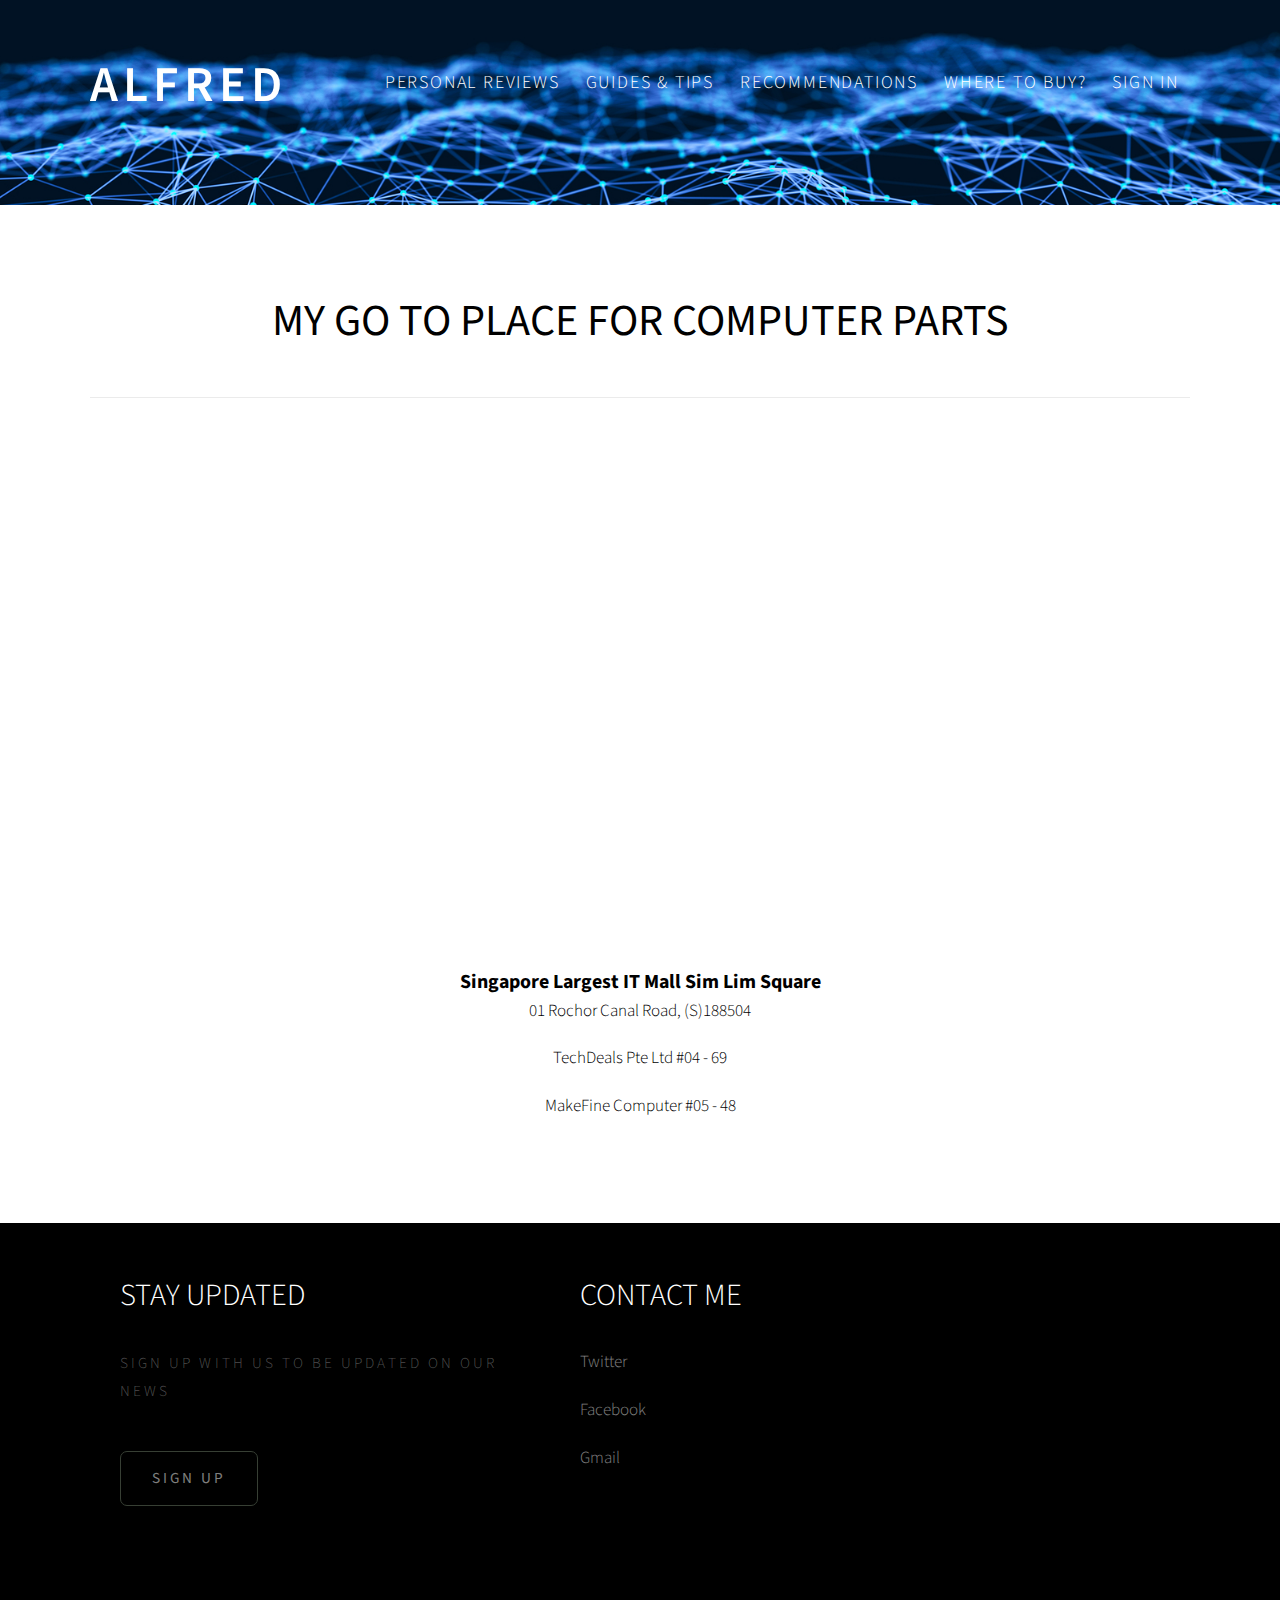
<file: where.html>
<!DOCTYPE html PUBLIC "-//W3C//DTD XHTML 1.0 Strict//EN" "http://www.w3.org/TR/xhtml1/DTD/xhtml1-strict.dtd">
<html xmlns="http://www.w3.org/1999/xhtml">

<head>
	<meta http-equiv="Content-Type" content="text/html; charset=utf-8" />
	<title>Gaming</title>
	<meta name="description" content="Main Page">
	<meta name="author" content="Pham Anh Bao Duy">
	<meta name="keywords" content="PC, computer, parts, build, built, guides, tips" />
	<meta name="description" content="This is a Website about Computer parts and how to build PC" />
	<link href="http://fonts.googleapis.com/css?family=Source+Sans+Pro:200,300,400,600,700,900" rel="stylesheet" />
	<link href="css/default.css" rel="stylesheet" type="text/css" media="all" />
	<link href="css/fonts.css" rel="stylesheet" type="text/css" media="all" />
</head>

<body>
	<!-- Header -->
	<div id="header-wrapper">
		<div id="header" class="container">
			<div id="logo">
				<h1><a href="index.html">ALFRED</a></h1>
			</div>
			<!-- Navigation menu -->
			<!-- Referenced and adapted from OnlineTutorials youtube for responsive navigation menu-->
			<nav>
				<label for="toggle">&#9776;</label>
				<input type="checkbox" id="toggle" />
				<div id="menu">
					<ul>
						<li><a href="personalreview.html" accesskey="1">Personal Reviews</a></li>
						<li><a href="guides.html" accesskey="2">Guides & Tips</a></li>
						<li><a href="recommendation.html" accesskey="3">Recommendations</a></li>
						<li><a href="where.html" accesskey="4">Where to buy?</a></li>
						<li><a href="login.html" accesskey="5">Sign in</a></li>
					</ul>
				</div>
			</nav>
		</div>
	</div>
	<!-- Body -->
	<div id="page-wrapper">
		<div id="featured" class="container">
			<div class="title">
				<h2><b>My go to place for computer parts</b></h2>
			</div>
			<!-- Embeded Google maps of the Location to help user navigate -->
			<iframe
				src="https://www.google.com/maps/embed?pb=!1m14!1m8!1m3!1d15955.146258961144!2d103.8529208!3d1.3030433!3m2!1i1024!2i768!4f13.1!3m3!1m2!1s0x0%3A0xc74a2b4c417f7f3d!2sSim%20Lim%20Square!5e0!3m2!1sen!2ssg!4v1614695868652!5m2!1sen!2ssg"
				width="600" height="450" style="border:0;" allowfullscreen="" loading="lazy">
			</iframe>
			<br>
			<br>
			<h3>
				Singapore Largest IT Mall Sim Lim Square
			</h3>
			<p>01 Rochor Canal Road, (S)188504</p>
			<p>TechDeals Pte Ltd #04 - 69</p>
			<p>MakeFine Computer #05 - 48</p>
		</div>
	</div>
	</div>
</body>
<!-- Footer -->
<div class='footer'>
	<div class="boxA">
		<h3>Stay updated</h3>
		<p>Sign up with us to be updated on our news</p>
		<a href="login.html" class='button'>Sign up</a>
	</div>
	<div class='boxC'>
		<h3>Contact Me</h3>
		<ul>
			<li><a href="https://twitter.com/">Twitter</a></li><br>
			<li><a href="https://www.facebook.com/">Facebook</a></li><br>
			<li><a href="mailto: so4.lop7@gmail.com">Gmail</a></li><br>
		</ul>
	</div>
</div>

</html>
</file>
<file: css/default.css>
/*********************************************************************************/
	/* General  Styles                                                               */
	/*********************************************************************************/
	html,
	body {
		height: 100%;
	}

	body {
		margin: 0px;
		padding: 0px;
		background: #000000;
		font-family: 'Source Sans Pro', sans-serif;
		font-size: 17px;
		font-weight: 300;
		box-sizing: border-box;
		color: #000000;
	}

	h1,
	h2,
	h3 {
		margin: 0;
		padding: 0;
	}

	p,
	ol,
	ul {
		margin-top: 0;
	}

	ol,
	ul {
		padding: 0;
		list-style: none;
	}

	p {
		line-height: 180%;
	}

	a {
		color: #151515;

	}

	a:hover {
		text-decoration: none;

	}

	.container {
		overflow: hidden;
		margin: 0em auto;
		width: 1100px;
	}

	/*********************************************************************************/
	/* Button Styles                                                                   */
	/*********************************************************************************/
	.button {
		display: inline-block;
		margin-top: 2em;
		padding: 1em 2em 1em 2em;
		background: #000000;
		border-radius: 7px;
		border: 1px solid #373F34;
		letter-spacing: 0.20em;
		text-decoration: none;
		text-transform: uppercase;
		font-weight: 400;
		font-size: 0.90em;
		color: #FFF;
		transition: all 0.4s ease 0s;
	}

	.button:hover {
		text-decoration: none;
		background-color: #ddd;
		color: black
	}

	/*********************************************************************************/
	/* Header Styles                                                                 */
	/*********************************************************************************/

	#header-wrapper {
		overflow: hidden;
		background: url(pic01.jpg) no-repeat center;
		background-size: 100% auto;
		font-size: 20px;
	}

	#header {
		overflow: hidden;
		position: relative;
		padding: 5em 0em;
	}

	/*********************************************************************************/
	/* Logo/Name of website Styles                                                   */
	/*********************************************************************************/

	#logo {
		position: absolute;
		top: 2.5em;
		left: 0px;
	}

	#logo h1 {
		letter-spacing: 0.10em;
		font-size: 2.5em;
		font-weight: 600;
	}

	#logo a {
		text-decoration: none;
		text-transform: uppercase;
		color: #FFF;
	}

	/*********************************************************************************/
	/* Navigation Menu Styles. Referenced and adapted from Online Tutorials          */
	/*********************************************************************************/
	nav {
		text-align: center;
		width: 100%;
	}

	label {
		margin: 0 40px 0 0;
		font-size: 20px;
		text-align: right;
		display: none;
	}

	#toggle {
		display: none;
	}

	nav ul {
		border-width: 1px 0;
		list-style: none;
		margin: 0;
		padding: 0;
		text-align: right;
		margin-top: -40px;
	}

	nav li {
		display: inline;
		padding: 1px;
	}

	nav li a {
		position: relative;
		letter-spacing: 0.10em;
		text-decoration: none;
		text-transform: uppercase;
		font-size: 0.9em;
		color: white;
		display: inline-block;
		padding: 10px;
	}

	nav li a::after {
		position: absolute;
		content: "";
		top: 100%;
		left: 0;
		width: 100%;
		height: 3px;
		background: white;
		transform: scaleX(0);
		transform-origin: right;
		transition: transform 0.5s;
	}

	nav li a:hover::after {
		transform: scaleX(1);
		transform-origin: left;
	}

	/*********************************************************************************/
	/* Body Styles                                                                   */
	/*********************************************************************************/

	#page-wrapper {
		overflow: hidden;
		padding: 5em 0em;
		background: #FFF;
	}

	/*********************************************************************************/
	/* Display Cards Styles                                                          */
	/*********************************************************************************/

	#featured {
		overflow: hidden;
		text-align: center;
	}

	#featured .title h2 {
		margin-bottom: 2em;
		border-bottom: 1px solid rgba(0, 0, 0, 0.08);
		text-align: center;
		font-size: 2.6em;
		color: #000000;
	}

	#featured h2 {
		padding-bottom: 1em;
		text-transform: uppercase;
		font-size: 1.8em;
		font-weight: 300;
		color: #000000;
	}

	#featured img {
		margin-bottom: 2em;
	}

	#featured .padding-bottom {
		margin-bottom: 20px;
	}

	.tbox1,
	.tbox2 {
		width: 480px;
	}

	.tbox1 {
		float: left;
	}

	.tbox2 {
		float: right;
	}

	/*********************************************************************************/
	/* Footer Styles                                                                 */
	/*********************************************************************************/
	.footer {
		overflow: hidden;
		margin: 0em auto;
		width: 1100px;
	}

	.footer p {
		letter-spacing: 0.20em;
		text-align: left;
		text-transform: uppercase;
		font-size: 0.90em;
		color: rgba(255, 255, 255, 0.3);
	}

	.footer a {
		text-decoration: none;
		color: rgba(255, 255, 255, 0.5);
	}

	.footer .boxA {
		width: 400px;
		height: 300px;
		padding: 3em 30px;
	}

	.footer .boxA h3 {
		color: #fff;
		margin-bottom: 1px;
		border-bottom: 1px solid rgba(0, 0, 0, 0.08);
	}

	.footer .boxC {
		width: 400px;
		height: 300px;
		padding: 3em 30px;
	}

	.footer .boxC h3 {
		color: #fff;
		margin-bottom: 1px;
		border-bottom: 1px solid rgba(0, 0, 0, 0.08);
	}

	.footer h3 {
		padding-bottom: 1em;
		text-transform: uppercase;
		font-size: 1.8em;
		font-weight: 300;
	}

	.boxA {
		float: left;
	}

	.boxC {
		float: left;
	}

	/*********************************************************************************/
	/* Mobiles and Tablets Display                                                   */
	/*********************************************************************************/
	@media(max-width: 1100px) {
		nav {
			background: black;
			border: 1px solid white;
			text-align: center;
			width: 100%;
		}

		label {
			display: block;
			cursor: pointer;
			font-size: 20px;
			color: white;
			float: right;
			margin-right: 20px;
			position: relative;
		}

		#toggle {
			display: none;
		}

		nav #menu {
			display: none;
			width: 100%;
			clear: right;
		}

		nav ul {
			border: 1px solid white;
			border-width: 1px 0;
			list-style: none;
			margin: 0;
			padding: 0;
			text-align: center;
		}

		nav li {
			display: block;
			border: 1px solid white;
			padding: 5px;
		}

		nav li a {
			font-size: 1em;
			color: white;
			display: inline-block;
			padding: 10px;
		}

		#toggle:checked+#menu {
			display: block;
		}

		#header.container {
			width: 80%;
		}

		.footer {
			width: 90%;
		}

		#featured.container {
			width: 480px;
		}

		.tbox2 {
			margin-top: 20px;
		}
	}

	@media(max-width:991px) {
		body {
			height: 100%;
		}

		.container {
			overflow: hidden;
			margin: 0em auto;
			width: 480px;
		}

		.button {
			margin-bottom: 20px;
		}

		.footer {
			text-align: center;
		}

		.footer p {
			text-align: center;
		}

		.footer .boxA,
		.footer .boxC {
			margin-left: 220px;
		}
	}
</file>
<file: css/secondary.css>
/*********************************************************************************/
	/* General Styles                                                                        */
	/*********************************************************************************/
	html,
	body {
		height: 100%;
	}

	body {
		margin: 0px;
		padding: 0px;
		background: #000000;
		font-family: 'Source Sans Pro', sans-serif;
		font-size: 17px;
		font-weight: 300;
		box-sizing: border-box;
		color: #000000;
	}

	h1,
	h2,
	h3 {
		margin: 0;
		padding: 0;
	}

	p,
	ol,
	ul {
		margin-top: 0;
	}

	ol,
	ul {
		padding: 0;
		list-style: none;
	}

	p {
		line-height: 180%;
	}

	a {
		color: #151515;

	}

	a:hover {
		text-decoration: none;

	}

	.container {
		overflow: hidden;
		margin: 0em auto;
		width: 1100px;
	}

	/*********************************************************************************/
	/* Button Styles                                                                   */
	/*********************************************************************************/
	.button {
		display: inline-block;
		margin-top: 2em;
		padding: 1em 2em 1em 2em;
		background: #000000;
		border-radius: 7px;
		border: 1px solid #373F34;
		letter-spacing: 0.20em;
		text-decoration: none;
		text-transform: uppercase;
		font-weight: 400;
		font-size: 0.90em;
		color: #FFF;
		transition: all 0.4s ease 0s;
	}

	.button:hover {
		text-decoration: none;
		background-color: #ddd;
		color: black
	}

	.button:before {
		display: inline-block;
		background: #FFC31F;
		margin-right: 1em;
		width: 40px;
		height: 40px;
		line-height: 40px;
		border-radius: 20px;
		text-align: center;
		color: #000000;
	}

	/*********************************************************************************/
	/* Header Styles                                                                 */
	/*********************************************************************************/

	#header-wrapper {
		overflow: hidden;
		background: url(pic01.jpg) no-repeat center;
		background-size: 100% auto;
		font-size: 20px;
	}

	#header {
		overflow: hidden;
		position: relative;
		padding: 5em 0em;
	}

	/*********************************************************************************/
	/* Logo/Name of Website Styles                                                   */
	/*********************************************************************************/

	#logo {
		position: absolute;
		top: 2.5em;
		left: 0px;
	}

	#logo h1 {
		letter-spacing: 0.10em;
		font-size: 2.5em;
		font-weight: 600;
	}

	#logo a {
		text-decoration: none;
		text-transform: uppercase;
		color: #FFF;
	}

	/*********************************************************************************/
	/* Navigation Menu Styles. Referenced and adapted from Online Tutorials          */
	/*********************************************************************************/
	nav {
		text-align: center;
		width: 100%;
	}

	label {
		margin: 0 40px 0 0;
		font-size: 20px;
		text-align: right;
		display: none;
	}

	#toggle {
		display: none;
	}

	nav ul {
		border-width: 1px 0;
		list-style: none;
		margin: 0;
		padding: 0;
		text-align: right;
		margin-top: -40px;
	}

	nav li {
		display: inline;
		padding: 1px;
	}

	nav li a {
		position: relative;
		letter-spacing: 0.10em;
		text-decoration: none;
		text-transform: uppercase;
		font-size: 0.9em;
		color: white;
		display: inline-block;
		padding: 10px;
	}

	nav li a::after {
		position: absolute;
		content: "";
		top: 100%;
		left: 0;
		width: 100%;
		height: 3px;
		background: white;
		transform: scaleX(0);
		transform-origin: right;
		transition: transform 0.5s;
	}

	nav li a:hover::after {
		transform: scaleX(1);
		transform-origin: left;
	}

	/*********************************************************************************/
	/* Body Styles                                                                   */
	/*********************************************************************************/

	#page-wrapper {
		overflow: hidden;
		padding: 5em 0em;
		background: #FFF;
	}

	/*********************************************************************************/
	/* Display Cards Styles                                                          */
	/*********************************************************************************/

	#featured {
		overflow: hidden;
		text-align: center;
	}

	#featured .title h2 {
		margin-bottom: 2em;
		border-bottom: 1px solid rgba(0, 0, 0, 0.08);
		text-align: center;
		font-size: 2.6em;
		color: #000000;
	}

	#featured h2 {
		padding-bottom: 1em;
		text-transform: uppercase;
		font-size: 1.8em;
		font-weight: 300;
		color: #000000;
	}

	#featured p {
		text-align: left;
	}

	#featured img {
		margin-bottom: 2em;
	}

	#featured .padding-bottom {
		margin-bottom: 6em;
	}

	.tbox1,
	.tbox2 {
		width: 490px;
	}

	.tbox1 {
		float: left;
	}

	.tbox2 {
		float: right;
	}

	/*********************************************************************************/
	/* Footer Styles                                                                 */
	/*********************************************************************************/
	.footer {
		overflow: hidden;
		margin: 0em auto;
		width: 1200px;
	}

	.footer p {
		letter-spacing: 0.20em;
		text-align: left;
		text-transform: uppercase;
		font-size: 0.90em;
		color: rgba(255, 255, 255, 0.3);
	}

	.footer a {
		text-decoration: none;
		color: rgba(255, 255, 255, 0.5);
	}

	.footer .boxA {
		width: 400px;
		height: 300px;
		padding: 3em 30px;
	}

	.footer .boxA h3 {
		color: #fff;
		margin-bottom: 1px;
		border-bottom: 1px solid rgba(0, 0, 0, 0.08);
	}

	.footer .boxC {
		width: 400px;
		height: 300px;
		padding: 3em 30px;
	}

	.footer .boxC h3 {
		color: #fff;
		margin-bottom: 1px;
		border-bottom: 1px solid rgba(0, 0, 0, 0.08);
	}

	.footer h3 {
		padding-bottom: 1em;
		text-transform: uppercase;
		font-size: 1.8em;
		font-weight: 300;
	}

	.boxA {
		float: left;
	}

	.boxC {
		float: left;
	}

	/*********************************************************************************/
	/* Mobiles and Tablets Display                                                   */
	/*********************************************************************************/
	@media(max-width: 1100px) {
		nav {
			background: black;
			border: 1px solid white;
			text-align: center;
			width: 100%;
		}

		label {
			display: block;
			cursor: pointer;
			font-size: 20px;
			color: white;
			float: right;
			margin-right: 20px;
			position: relative;
		}

		#toggle {
			display: none;
		}

		nav #menu {
			display: none;
			width: 100%;
			clear: right;
		}

		nav ul {
			border: 1px solid white;
			border-width: 1px 0;
			list-style: none;
			margin: 0;
			padding: 0;
			text-align: center;
		}

		nav li {
			display: block;
			border: 1px solid white;
			padding: 5px;
		}

		nav li a {
			font-size: 1em;
			color: white;
			display: inline-block;
			padding: 10px;
		}

		#toggle:checked+#menu {
			display: block;
		}

		#header.container {
			width: 80%;
		}

		.footer {
			width: 90%;
		}

		#featured.container {
			width: 90%;
		}
	}

	@media(max-width:991px) {
		body {
			height: 100%;
		}

		.container {
			overflow: hidden;
			margin: 0em auto;
			width: 480px;
		}

		.button {
			margin-bottom: 20px;
		}

		.footer {
			text-align: center;
		}

		.footer p {
			text-align: center;
		}

		.footer .boxA,
		.footer .boxC {
			margin-left: 220px;
		}
	}
</file>
<file: css/fonts.css>
@charset 'UTF-8';

@font-face
{
	font-family: 'FontAwesome';
	src: url('fonts/fontawesome-webfont.eot?v=3.0.1');
	src: url('fonts/fontawesome-webfont.eot?#iefix&v=3.0.1') format('embedded-opentype'),
	     url('fonts/fontawesome-webfont.woff?v=3.0.1') format('woff'),
	     url('fonts/fontawesome-webfont.ttf?v=3.0.1') format('truetype'),
	     url('fonts/fontawesome-webfont.svg#FontAwesome') format('svg');
	font-weight: normal;
	font-style: normal;
}

@font-face
{
	font-family: 'Font-Awesome-Social';
	src: url('fonts/fontawesome-social-webfont.eot');
	src: url('fonts/fontawesome-social-webfont.eot?#iefix') format('embedded-opentype'),
	     url('fonts/fontawesome-social-webfont.woff') format('woff'),
		 url('fonts/fontawesome-social-webfont.ttf') format('truetype'),
		 url('fonts/fontawesome-social-webfont.svg#Font-Awesome-More') format('svg');
	font-weight: normal;
	font-style: normal;
}

/*********************************************************************************/
/* Icons                                                                         */
/*********************************************************************************/

	/*
		Powered by:
		
		Font Awesome (http://fortawesome.github.com/Font-Awesome/)
		Font Awesome More (http://gregoryloucas.github.com/Font-Awesome-More/)
	*/

	.icon
	{
		text-decoration: none;
	}

		.icon:before
		{
			font-size: 1.25em;
			text-decoration: none;
			font-family: FontAwesome;
			font-weight: normal;
			font-style: normal;
			-webkit-text-rendering: optimizeLegibility;
			-moz-text-rendering: optimizeLegibility;
			-ms-text-rendering: optimizeLegibility;
			-o-text-rendering: optimizeLegibility;
			text-rendering: optimizeLegibility;
			-webkit-font-smoothing: antialiased;
			-moz-font-smoothing: antialiased;
			-ms-font-smoothing: antialiased;
			-o-font-smoothing: antialiased;
			-font-smoothing: antialiased;
			-webkit-font-feature-settings: "liga" 1, "dlig" 1;
			-moz-font-feature-settings: "liga=1, dlig=1";
			-ms-font-feature-settings: "liga" 1, "dlig" 1;
			-o-font-feature-settings: "liga" 1, "dlig" 1;
			font-feature-settings: "liga" 1, "dlig" 1;
		}

		.icon-glass:before                { content: "\f000"; }
		.icon-music:before                { content: "\f001"; }
		.icon-search:before               { content: "\f002"; }
		.icon-envelope:before             { content: "\f003"; }
		.icon-heart:before                { content: "\f004"; }
		.icon-star:before                 { content: "\f005"; }
		.icon-star-empty:before           { content: "\f006"; }
		.icon-user:before                 { content: "\f007"; }
		.icon-film:before                 { content: "\f008"; }
		.icon-th-large:before             { content: "\f009"; }
		.icon-th:before                   { content: "\f00a"; }
		.icon-th-list:before              { content: "\f00b"; }
		.icon-ok:before                   { content: "\f00c"; }
		.icon-remove:before               { content: "\f00d"; }
		.icon-zoom-in:before              { content: "\f00e"; }

		.icon-zoom-out:before             { content: "\f010"; }
		.icon-off:before                  { content: "\f011"; }
		.icon-signal:before               { content: "\f012"; }
		.icon-cog:before                  { content: "\f013"; }
		.icon-trash:before                { content: "\f014"; }
		.icon-home:before                 { content: "\f015"; }
		.icon-file:before                 { content: "\f016"; }
		.icon-time:before                 { content: "\f017"; }
		.icon-road:before                 { content: "\f018"; }
		.icon-download-alt:before         { content: "\f019"; }
		.icon-download:before             { content: "\f01a"; }
		.icon-upload:before               { content: "\f01b"; }
		.icon-inbox:before                { content: "\f01c"; }
		.icon-play-circle:before          { content: "\f01d"; }
		.icon-repeat:before               { content: "\f01e"; }

		/* \f020 doesn't work in Safari. all shifted one down */
		.icon-refresh:before              { content: "\f021"; }
		.icon-list-alt:before             { content: "\f022"; }
		.icon-lock:before                 { content: "\f023"; }
		.icon-flag:before                 { content: "\f024"; }
		.icon-headphones:before           { content: "\f025"; }
		.icon-volume-off:before           { content: "\f026"; }
		.icon-volume-down:before          { content: "\f027"; }
		.icon-volume-up:before            { content: "\f028"; }
		.icon-qrcode:before               { content: "\f029"; }
		.icon-barcode:before              { content: "\f02a"; }
		.icon-tag:before                  { content: "\f02b"; }
		.icon-tags:before                 { content: "\f02c"; }
		.icon-book:before                 { content: "\f02d"; }
		.icon-bookmark:before             { content: "\f02e"; }
		.icon-print:before                { content: "\f02f"; }

		.icon-camera:before               { content: "\f030"; }
		.icon-font:before                 { content: "\f031"; }
		.icon-bold:before                 { content: "\f032"; }
		.icon-italic:before               { content: "\f033"; }
		.icon-text-height:before          { content: "\f034"; }
		.icon-text-width:before           { content: "\f035"; }
		.icon-align-left:before           { content: "\f036"; }
		.icon-align-center:before         { content: "\f037"; }
		.icon-align-right:before          { content: "\f038"; }
		.icon-align-justify:before        { content: "\f039"; }
		.icon-list:before                 { content: "\f03a"; }
		.icon-indent-left:before          { content: "\f03b"; }
		.icon-indent-right:before         { content: "\f03c"; }
		.icon-facetime-video:before       { content: "\f03d"; }
		.icon-picture:before              { content: "\f03e"; }

		.icon-pencil:before               { content: "\f040"; }
		.icon-map-marker:before           { content: "\f041"; }
		.icon-adjust:before               { content: "\f042"; }
		.icon-tint:before                 { content: "\f043"; }
		.icon-edit:before                 { content: "\f044"; }
		.icon-share:before                { content: "\f045"; }
		.icon-check:before                { content: "\f046"; }
		.icon-move:before                 { content: "\f047"; }
		.icon-step-backward:before        { content: "\f048"; }
		.icon-fast-backward:before        { content: "\f049"; }
		.icon-backward:before             { content: "\f04a"; }
		.icon-play:before                 { content: "\f04b"; }
		.icon-pause:before                { content: "\f04c"; }
		.icon-stop:before                 { content: "\f04d"; }
		.icon-forward:before              { content: "\f04e"; }

		.icon-fast-forward:before         { content: "\f050"; }
		.icon-step-forward:before         { content: "\f051"; }
		.icon-eject:before                { content: "\f052"; }
		.icon-chevron-left:before         { content: "\f053"; }
		.icon-chevron-right:before        { content: "\f054"; }
		.icon-plus-sign:before            { content: "\f055"; }
		.icon-minus-sign:before           { content: "\f056"; }
		.icon-remove-sign:before          { content: "\f057"; }
		.icon-ok-sign:before              { content: "\f058"; }
		.icon-question-sign:before        { content: "\f059"; }
		.icon-info-sign:before            { content: "\f05a"; }
		.icon-screenshot:before           { content: "\f05b"; }
		.icon-remove-circle:before        { content: "\f05c"; }
		.icon-ok-circle:before            { content: "\f05d"; }
		.icon-ban-circle:before           { content: "\f05e"; }

		.icon-arrow-left:before           { content: "\f060"; }
		.icon-arrow-right:before          { content: "\f061"; }
		.icon-arrow-up:before             { content: "\f062"; }
		.icon-arrow-down:before           { content: "\f063"; }
		.icon-share-alt:before            { content: "\f064"; }
		.icon-resize-full:before          { content: "\f065"; }
		.icon-resize-small:before         { content: "\f066"; }
		.icon-plus:before                 { content: "\f067"; }
		.icon-minus:before                { content: "\f068"; }
		.icon-asterisk:before             { content: "\f069"; }
		.icon-exclamation-sign:before     { content: "\f06a"; }
		.icon-gift:before                 { content: "\f06b"; }
		.icon-leaf:before                 { content: "\f06c"; }
		.icon-fire:before                 { content: "\f06d"; }
		.icon-eye-open:before             { content: "\f06e"; }

		.icon-eye-close:before            { content: "\f070"; }
		.icon-warning-sign:before         { content: "\f071"; }
		.icon-plane:before                { content: "\f072"; }
		.icon-calendar:before             { content: "\f073"; }
		.icon-random:before               { content: "\f074"; }
		.icon-comment:before              { content: "\f075"; }
		.icon-magnet:before               { content: "\f076"; }
		.icon-chevron-up:before           { content: "\f077"; }
		.icon-chevron-down:before         { content: "\f078"; }
		.icon-retweet:before              { content: "\f079"; }
		.icon-shopping-cart:before        { content: "\f07a"; }
		.icon-folder-close:before         { content: "\f07b"; }
		.icon-folder-open:before          { content: "\f07c"; }
		.icon-resize-vertical:before      { content: "\f07d"; }
		.icon-resize-horizontal:before    { content: "\f07e"; }

		.icon-bar-chart:before            { content: "\f080"; }
		.icon-twitter-sign:before         { content: "\f081"; }
		.icon-facebook-sign:before        { content: "\f082"; }
		.icon-camera-retro:before         { content: "\f083"; }
		.icon-key:before                  { content: "\f084"; }
		.icon-cogs:before                 { content: "\f085"; }
		.icon-comments:before             { content: "\f086"; }
		.icon-thumbs-up:before            { content: "\f087"; }
		.icon-thumbs-down:before          { content: "\f088"; }
		.icon-star-half:before            { content: "\f089"; }
		.icon-heart-empty:before          { content: "\f08a"; }
		.icon-signout:before              { content: "\f08b"; }
		.icon-linkedin-sign:before        { content: "\f08c"; }
		.icon-pushpin:before              { content: "\f08d"; }
		.icon-external-link:before        { content: "\f08e"; }

		.icon-signin:before               { content: "\f090"; }
		.icon-trophy:before               { content: "\f091"; }
		.icon-github-sign:before          { content: "\f092"; }
		.icon-upload-alt:before           { content: "\f093"; }
		.icon-lemon:before                { content: "\f094"; }
		.icon-phone:before                { content: "\f095"; }
		.icon-check-empty:before          { content: "\f096"; }
		.icon-bookmark-empty:before       { content: "\f097"; }
		.icon-phone-sign:before           { content: "\f098"; }
		.icon-twitter:before              { content: "\f099"; }
		.icon-facebook:before             { content: "\f09a"; }
		.icon-github:before               { content: "\f09b"; }
		.icon-unlock:before               { content: "\f09c"; }
		.icon-credit-card:before          { content: "\f09d"; }
		.icon-rss:before                  { content: "\f09e"; }

		.icon-hdd:before                  { content: "\f0a0"; }
		.icon-bullhorn:before             { content: "\f0a1"; }
		.icon-bell:before                 { content: "\f0a2"; }
		.icon-certificate:before          { content: "\f0a3"; }
		.icon-hand-right:before           { content: "\f0a4"; }
		.icon-hand-left:before            { content: "\f0a5"; }
		.icon-hand-up:before              { content: "\f0a6"; }
		.icon-hand-down:before            { content: "\f0a7"; }
		.icon-circle-arrow-left:before    { content: "\f0a8"; }
		.icon-circle-arrow-right:before   { content: "\f0a9"; }
		.icon-circle-arrow-up:before      { content: "\f0aa"; }
		.icon-circle-arrow-down:before    { content: "\f0ab"; }
		.icon-globe:before                { content: "\f0ac"; }
		.icon-wrench:before               { content: "\f0ad"; }
		.icon-tasks:before                { content: "\f0ae"; }

		.icon-filter:before               { content: "\f0b0"; }
		.icon-briefcase:before            { content: "\f0b1"; }
		.icon-fullscreen:before           { content: "\f0b2"; }

		.icon-group:before                { content: "\f0c0"; }
		.icon-link:before                 { content: "\f0c1"; }
		.icon-cloud:before                { content: "\f0c2"; }
		.icon-beaker:before               { content: "\f0c3"; }
		.icon-cut:before                  { content: "\f0c4"; }
		.icon-copy:before                 { content: "\f0c5"; }
		.icon-paper-clip:before           { content: "\f0c6"; }
		.icon-save:before                 { content: "\f0c7"; }
		.icon-sign-blank:before           { content: "\f0c8"; }
		.icon-reorder:before              { content: "\f0c9"; }
		.icon-list-ul:before              { content: "\f0ca"; }
		.icon-list-ol:before              { content: "\f0cb"; }
		.icon-strikethrough:before        { content: "\f0cc"; }
		.icon-underline:before            { content: "\f0cd"; }
		.icon-table:before                { content: "\f0ce"; }

		.icon-magic:before                { content: "\f0d0"; }
		.icon-truck:before                { content: "\f0d1"; }
		.icon-pinterest:before            { content: "\f0d2"; }
		.icon-pinterest-sign:before       { content: "\f0d3"; }
		.icon-google-plus-sign:before     { content: "\f0d4"; }
		.icon-google-plus:before          { content: "\f0d5"; }
		.icon-money:before                { content: "\f0d6"; }
		.icon-caret-down:before           { content: "\f0d7"; }
		.icon-caret-up:before             { content: "\f0d8"; }
		.icon-caret-left:before           { content: "\f0d9"; }
		.icon-caret-right:before          { content: "\f0da"; }
		.icon-columns:before              { content: "\f0db"; }
		.icon-sort:before                 { content: "\f0dc"; }
		.icon-sort-down:before            { content: "\f0dd"; }
		.icon-sort-up:before              { content: "\f0de"; }

		.icon-envelope-alt:before         { content: "\f0e0"; }
		.icon-linkedin:before             { content: "\f0e1"; }
		.icon-undo:before                 { content: "\f0e2"; }
		.icon-legal:before                { content: "\f0e3"; }
		.icon-dashboard:before            { content: "\f0e4"; }
		.icon-comment-alt:before          { content: "\f0e5"; }
		.icon-comments-alt:before         { content: "\f0e6"; }
		.icon-bolt:before                 { content: "\f0e7"; }
		.icon-sitemap:before              { content: "\f0e8"; }
		.icon-umbrella:before             { content: "\f0e9"; }
		.icon-paste:before                { content: "\f0ea"; }
		.icon-lightbulb:before            { content: "\f0eb"; }
		.icon-exchange:before             { content: "\f0ec"; }
		.icon-cloud-download:before       { content: "\f0ed"; }
		.icon-cloud-upload:before         { content: "\f0ee"; }

		.icon-user-md:before              { content: "\f0f0"; }
		.icon-stethoscope:before          { content: "\f0f1"; }
		.icon-suitcase:before             { content: "\f0f2"; }
		.icon-bell-alt:before             { content: "\f0f3"; }
		.icon-coffee:before               { content: "\f0f4"; }
		.icon-food:before                 { content: "\f0f5"; }
		.icon-file-alt:before             { content: "\f0f6"; }
		.icon-building:before             { content: "\f0f7"; }
		.icon-hospital:before             { content: "\f0f8"; }
		.icon-ambulance:before            { content: "\f0f9"; }
		.icon-medkit:before               { content: "\f0fa"; }
		.icon-fighter-jet:before          { content: "\f0fb"; }
		.icon-beer:before                 { content: "\f0fc"; }
		.icon-h-sign:before               { content: "\f0fd"; }
		.icon-plus-sign-alt:before        { content: "\f0fe"; }

		.icon-double-angle-left:before    { content: "\f100"; }
		.icon-double-angle-right:before   { content: "\f101"; }
		.icon-double-angle-up:before      { content: "\f102"; }
		.icon-double-angle-down:before    { content: "\f103"; }
		.icon-angle-left:before           { content: "\f104"; }
		.icon-angle-right:before          { content: "\f105"; }
		.icon-angle-up:before             { content: "\f106"; }
		.icon-angle-down:before           { content: "\f107"; }
		.icon-desktop:before              { content: "\f108"; }
		.icon-laptop:before               { content: "\f109"; }
		.icon-tablet:before               { content: "\f10a"; }
		.icon-mobile-phone:before         { content: "\f10b"; }
		.icon-circle-blank:before         { content: "\f10c"; }
		.icon-quote-left:before           { content: "\f10d"; }
		.icon-quote-right:before          { content: "\f10e"; }

		.icon-spinner:before              { content: "\f110"; }
		.icon-circle:before               { content: "\f111"; }
		.icon-reply:before                { content: "\f112"; }
		.icon-github-alt:before           { content: "\f113"; }
		.icon-folder-close-alt:before     { content: "\f114"; }
		.icon-folder-open-alt:before      { content: "\f115"; }

		.icon-blogger-sign:before,.icon-blogger:before,.icon-delicious:before,.icon-dribbble-sign:before,.icon-dribbble:before,.icon-dropbox:before,.icon-drupal:before,.icon-evernote-sign:before,.icon-evernote:before,.icon-flickr-sign:before,.icon-flickr:before,.icon-forrst-sign:before,.icon-forrst:before,.icon-foursquare-sign:before,.icon-foursquare:before,.icon-git-fork:before,.icon-hacker-news:before,.icon-instagram:before,.icon-lastfm-sign:before,.icon-lastfm:before,.icon-paypal:before,.icon-picasa-sign:before,.icon-picasa:before,.icon-reddit:before,.icon-share-this-sign:before,.icon-share-this:before,.icon-skype:before,.icon-soundcloud:before,.icon-spotify:before,.icon-stack-overflow:before,.icon-tumblr-sign:before,.icon-tumblr:before,.icon-vimeo-sign:before,.icon-vimeo:before,.icon-wordpress-sign:before,.icon-wordpress:before,.icon-yelp-sign:before,.icon-yelp:before,.icon-youtube-sign:before,.icon-youtube:before              {font-family:'Font-Awesome-Social'; }

		.icon-dropbox:before              { content: "\f300"; }
		.icon-drupal:before               { content: "\f301"; }
		.icon-git-fork:before             { content: "\f302"; }
		.icon-instagram:before            { content: "\f303"; }
		.icon-share-this-sign:before      { content: "\f304"; }
		.icon-share-this:before           { content: "\f305"; }
		.icon-foursquare-sign:before      { content: "\f306"; }
		.icon-foursquare:before           { content: "\f307"; }
		.icon-hacker-news:before          { content: "\f308"; }
		.icon-skype:before                { content: "\f309"; }
		.icon-spotify:before              { content: "\f30a"; }
		.icon-soundcloud:before           { content: "\f30b"; }
		.icon-paypal:before               { content: "\f30c"; }
		.icon-youtube-sign:before         { content: "\f30d"; }
		.icon-youtube:before              { content: "\f30e"; }
		.icon-reddit:before               { content: "\f30f"; }
		.icon-blogger-sign:before         { content: "\f310"; }
		.icon-blogger:before              { content: "\f311"; }
		.icon-dribbble-sign:before        { content: "\f312"; }
		.icon-dribbble:before             { content: "\f313"; }
		.icon-evernote-sign:before        { content: "\f314"; }
		.icon-evernote:before             { content: "\f315"; }
		.icon-flickr-sign:before          { content: "\f316"; }
		.icon-flickr:before               { content: "\f317"; }
		.icon-forrst-sign:before          { content: "\f318"; }
		.icon-forrst:before               { content: "\f319"; }
		.icon-delicious:before            { content: "\f31a"; }
		.icon-lastfm-sign:before          { content: "\f31b"; }
		.icon-lastfm:before               { content: "\f31c"; }
		.icon-picasa-sign:before          { content: "\f31d"; }
		.icon-picasa:before               { content: "\f31e"; }
		.icon-stack-overflow:before       { content: "\f320"; }
		.icon-tumblr-sign:before          { content: "\f321"; }
		.icon-tumblr:before               { content: "\f322"; }
		.icon-vimeo-sign:before           { content: "\f323"; }
		.icon-vimeo:before                { content: "\f324"; }
		.icon-wordpress-sign:before       { content: "\f325"; }
		.icon-wordpress:before            { content: "\f326"; }
		.icon-yelp-sign:before            { content: "\f327"; }
		.icon-yelp:before                 { content: "\f328"; }
		.icon-cloud-upload:before		  { content: "\f0ee"; }
		.icon-cloud-download:before		  { content: "\f0ed"; }
</file>
